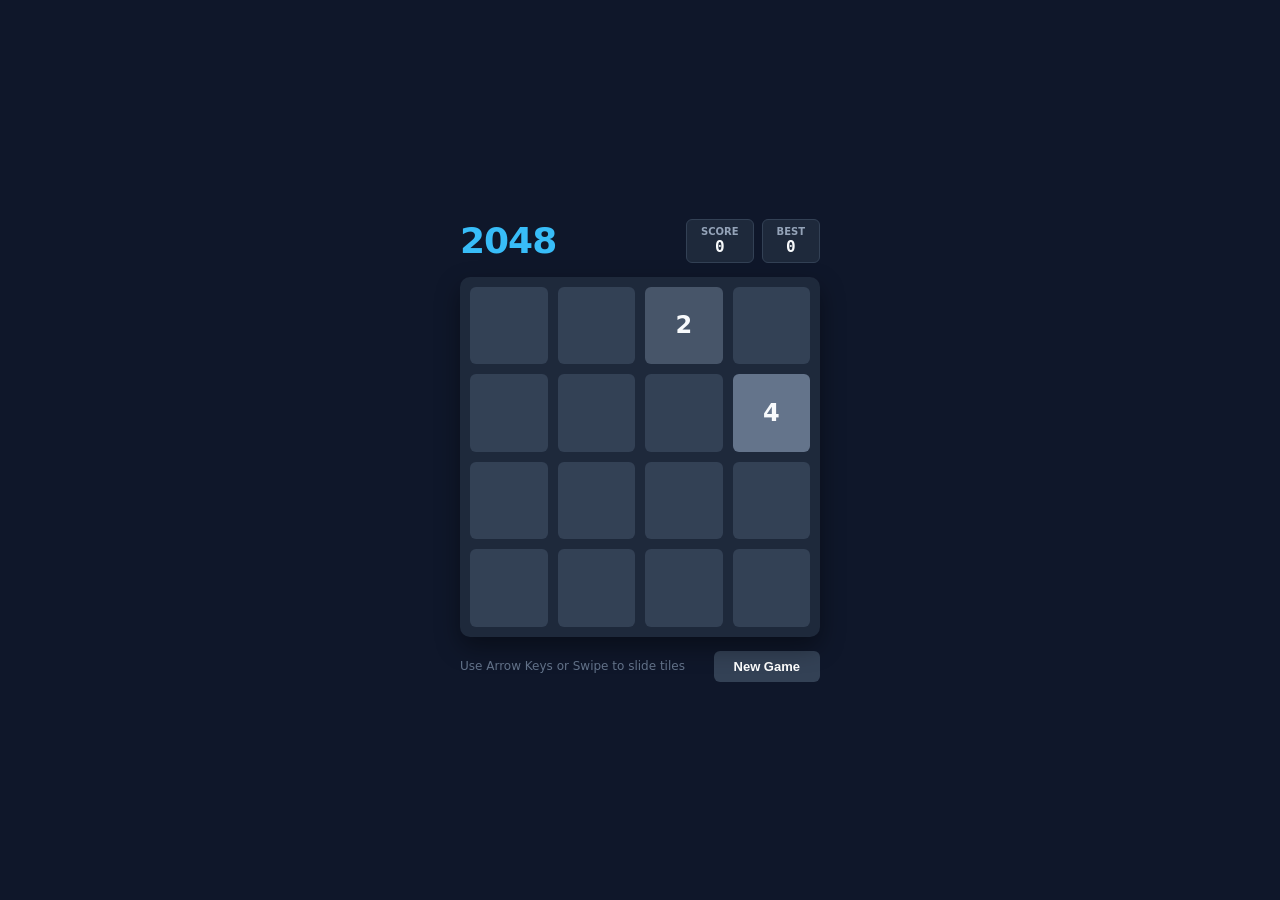
<file: public/games/2048.html>
<!DOCTYPE html>
<html lang="en">
<head>
  <meta charset="UTF-8">
  <meta name="viewport" content="width=device-width, initial-scale=1.0, user-scalable=no">
  <title>2048 Classic</title>
  <style>
    * { box-sizing: border-box; margin: 0; padding: 0; }
    body {
      background: #0f172a;
      color: #f8fafc;
      font-family: system-ui, -apple-system, sans-serif;
      display: flex;
      flex-direction: column;
      align-items: center;
      justify-content: center;
      height: 100vh;
      overflow: hidden;
      user-select: none;
    }
    .wrapper {
      display: flex;
      flex-direction: column;
      align-items: center;
      gap: 14px;
      max-width: 95vw;
    }
    .header {
      display: flex;
      justify-content: space-between;
      align-items: center;
      width: 360px;
      max-width: 95vw;
    }
    .title-area h1 {
      font-size: 36px;
      font-weight: 800;
      color: #38bdf8;
      letter-spacing: -1px;
    }
    .scores {
      display: flex;
      gap: 8px;
    }
    .score-card {
      background: #1e293b;
      padding: 6px 14px;
      border-radius: 6px;
      text-align: center;
      border: 1px solid #334155;
    }
    .score-label {
      font-size: 10px;
      color: #94a3b8;
      font-weight: 700;
    }
    .score-num {
      font-size: 16px;
      font-weight: 800;
      font-family: monospace;
      color: #f8fafc;
    }
    .board-container {
      position: relative;
      width: 360px;
      height: 360px;
      max-width: 95vw;
      max-height: 95vw;
      background: #1e293b;
      border-radius: 10px;
      padding: 10px;
      display: grid;
      grid-template-columns: repeat(4, 1fr);
      grid-template-rows: repeat(4, 1fr);
      gap: 10px;
      box-shadow: 0 10px 25px rgba(0,0,0,0.4);
    }
    .cell {
      background: #334155;
      border-radius: 6px;
      display: flex;
      align-items: center;
      justify-content: center;
      font-size: 24px;
      font-weight: 800;
      transition: transform 0.1s ease, background-color 0.1s ease;
    }
    .val-2    { background: #475569; color: #f8fafc; }
    .val-4    { background: #64748b; color: #f8fafc; }
    .val-8    { background: #0284c7; color: #ffffff; }
    .val-16   { background: #0369a1; color: #ffffff; }
    .val-32   { background: #0284c7; color: #ffffff; }
    .val-64   { background: #2563eb; color: #ffffff; }
    .val-128  { background: #4f46e5; color: #ffffff; font-size: 20px; }
    .val-256  { background: #7c3aed; color: #ffffff; font-size: 20px; }
    .val-512  { background: #9333ea; color: #ffffff; font-size: 20px; }
    .val-1024 { background: #c026d3; color: #ffffff; font-size: 17px; }
    .val-2048 { background: #e11d48; color: #ffffff; font-size: 17px; box-shadow: 0 0 12px #e11d48; }
    .overlay {
      position: absolute;
      inset: 0;
      background: rgba(15, 23, 42, 0.9);
      border-radius: 10px;
      display: flex;
      flex-direction: column;
      align-items: center;
      justify-content: center;
      gap: 14px;
      z-index: 5;
    }
    .overlay.hidden { display: none; }
    .btn {
      padding: 8px 20px;
      background: #0284c7;
      color: #fff;
      border: none;
      border-radius: 6px;
      font-weight: 700;
      font-size: 13px;
      cursor: pointer;
    }
    .btn:hover { background: #0ea5e9; }
    .subtext { font-size: 12px; color: #64748b; text-align: center; }
  </style>
</head>
<body>
  <div class="wrapper">
    <div class="header">
      <div class="title-area">
        <h1>2048</h1>
      </div>
      <div class="scores">
        <div class="score-card">
          <div class="score-label">SCORE</div>
          <div id="score" class="score-num">0</div>
        </div>
        <div class="score-card">
          <div class="score-label">BEST</div>
          <div id="best" class="score-num">0</div>
        </div>
      </div>
    </div>
    <div class="board-container">
      <div id="grid" style="display: contents;"></div>
      <div id="overlay" class="overlay hidden">
        <h2 id="ovTitle" style="font-size: 24px; color:#38bdf8;">Game Over</h2>
        <button id="retryBtn" class="btn">TRY AGAIN</button>
      </div>
    </div>
    <div style="display: flex; gap: 10px; width: 360px; max-width: 95vw; justify-content: space-between; align-items: center;">
      <div class="subtext">Use Arrow Keys or Swipe to slide tiles</div>
      <button id="newGameBtn" class="btn" style="background:#334155;">New Game</button>
    </div>
  </div>

  <script>
    const gridEl = document.getElementById('grid');
    const scoreEl = document.getElementById('score');
    const bestEl = document.getElementById('best');
    const overlay = document.getElementById('overlay');
    const ovTitle = document.getElementById('ovTitle');
    const retryBtn = document.getElementById('retryBtn');
    const newGameBtn = document.getElementById('newGameBtn');

    let board = [
      [0,0,0,0],
      [0,0,0,0],
      [0,0,0,0],
      [0,0,0,0]
    ];
    let score = 0;
    let best = localStorage.getItem('2048_best') || 0;
    bestEl.textContent = best;

    function init() {
      board = [
        [0,0,0,0],
        [0,0,0,0],
        [0,0,0,0],
        [0,0,0,0]
      ];
      score = 0;
      scoreEl.textContent = 0;
      overlay.classList.add('hidden');
      spawnTile();
      spawnTile();
      render();
    }

    function spawnTile() {
      const empty = [];
      for (let r = 0; r < 4; r++) {
        for (let c = 0; c < 4; c++) {
          if (board[r][c] === 0) empty.push({ r, c });
        }
      }
      if (empty.length > 0) {
        const rand = empty[Math.floor(Math.random() * empty.length)];
        board[rand.r][rand.c] = Math.random() < 0.9 ? 2 : 4;
      }
    }

    function render() {
      gridEl.innerHTML = '';
      for (let r = 0; r < 4; r++) {
        for (let c = 0; c < 4; c++) {
          const val = board[r][c];
          const cell = document.createElement('div');
          cell.className = 'cell ' + (val > 0 ? `val-${val}` : '');
          cell.textContent = val > 0 ? val : '';
          gridEl.appendChild(cell);
        }
      }
    }

    function slide(row) {
      let filtered = row.filter(val => val !== 0);
      for (let i = 0; i < filtered.length - 1; i++) {
        if (filtered[i] === filtered[i + 1]) {
          filtered[i] *= 2;
          score += filtered[i];
          scoreEl.textContent = score;
          if (score > best) {
            best = score;
            bestEl.textContent = best;
            localStorage.setItem('2048_best', best);
          }
          filtered[i + 1] = 0;
        }
      }
      filtered = filtered.filter(val => val !== 0);
      while (filtered.length < 4) filtered.push(0);
      return filtered;
    }

    function moveLeft() {
      let changed = false;
      for (let r = 0; r < 4; r++) {
        const orig = [...board[r]];
        board[r] = slide(board[r]);
        if (orig.some((v, idx) => v !== board[r][idx])) changed = true;
      }
      return changed;
    }

    function rotate() {
      const newB = [
        [0,0,0,0],
        [0,0,0,0],
        [0,0,0,0],
        [0,0,0,0]
      ];
      for (let r = 0; r < 4; r++) {
        for (let c = 0; c < 4; c++) {
          newB[c][3 - r] = board[r][c];
        }
      }
      board = newB;
    }

    function moveRight() {
      rotate(); rotate();
      const changed = moveLeft();
      rotate(); rotate();
      return changed;
    }

    function moveUp() {
      rotate(); rotate(); rotate();
      const changed = moveLeft();
      rotate();
      return changed;
    }

    function moveDown() {
      rotate();
      const changed = moveLeft();
      rotate(); rotate(); rotate();
      return changed;
    }

    function checkGameOver() {
      for (let r = 0; r < 4; r++) {
        for (let c = 0; c < 4; c++) {
          if (board[r][c] === 0) return false;
          if (c < 3 && board[r][c] === board[r][c + 1]) return false;
          if (r < 3 && board[r][c] === board[r + 1][c]) return false;
        }
      }
      return true;
    }

    function handleAction(dir) {
      let moved = false;
      if (dir === 'left') moved = moveLeft();
      if (dir === 'right') moved = moveRight();
      if (dir === 'up') moved = moveUp();
      if (dir === 'down') moved = moveDown();

      if (moved) {
        spawnTile();
        render();
        if (checkGameOver()) {
          ovTitle.textContent = 'NO MORE MOVES';
          overlay.classList.remove('hidden');
        }
      }
    }

    window.addEventListener('keydown', e => {
      if (['ArrowLeft', 'ArrowRight', 'ArrowUp', 'ArrowDown'].includes(e.key)) {
        e.preventDefault();
        if (e.key === 'ArrowLeft') handleAction('left');
        if (e.key === 'ArrowRight') handleAction('right');
        if (e.key === 'ArrowUp') handleAction('up');
        if (e.key === 'ArrowDown') handleAction('down');
      }
    });

    // Touch swipe
    let touchStartX = 0, touchStartY = 0;
    window.addEventListener('touchstart', e => {
      touchStartX = e.touches[0].clientX;
      touchStartY = e.touches[0].clientY;
    }, { passive: false });

    window.addEventListener('touchend', e => {
      const dx = e.changedTouches[0].clientX - touchStartX;
      const dy = e.changedTouches[0].clientY - touchStartY;
      if (Math.abs(dx) > Math.abs(dy)) {
        if (Math.abs(dx) > 30) handleAction(dx > 0 ? 'right' : 'left');
      } else {
        if (Math.abs(dy) > 30) handleAction(dy > 0 ? 'down' : 'up');
      }
    });

    retryBtn.addEventListener('click', init);
    newGameBtn.addEventListener('click', init);

    init();
  </script>
</body>
</html>
</file>
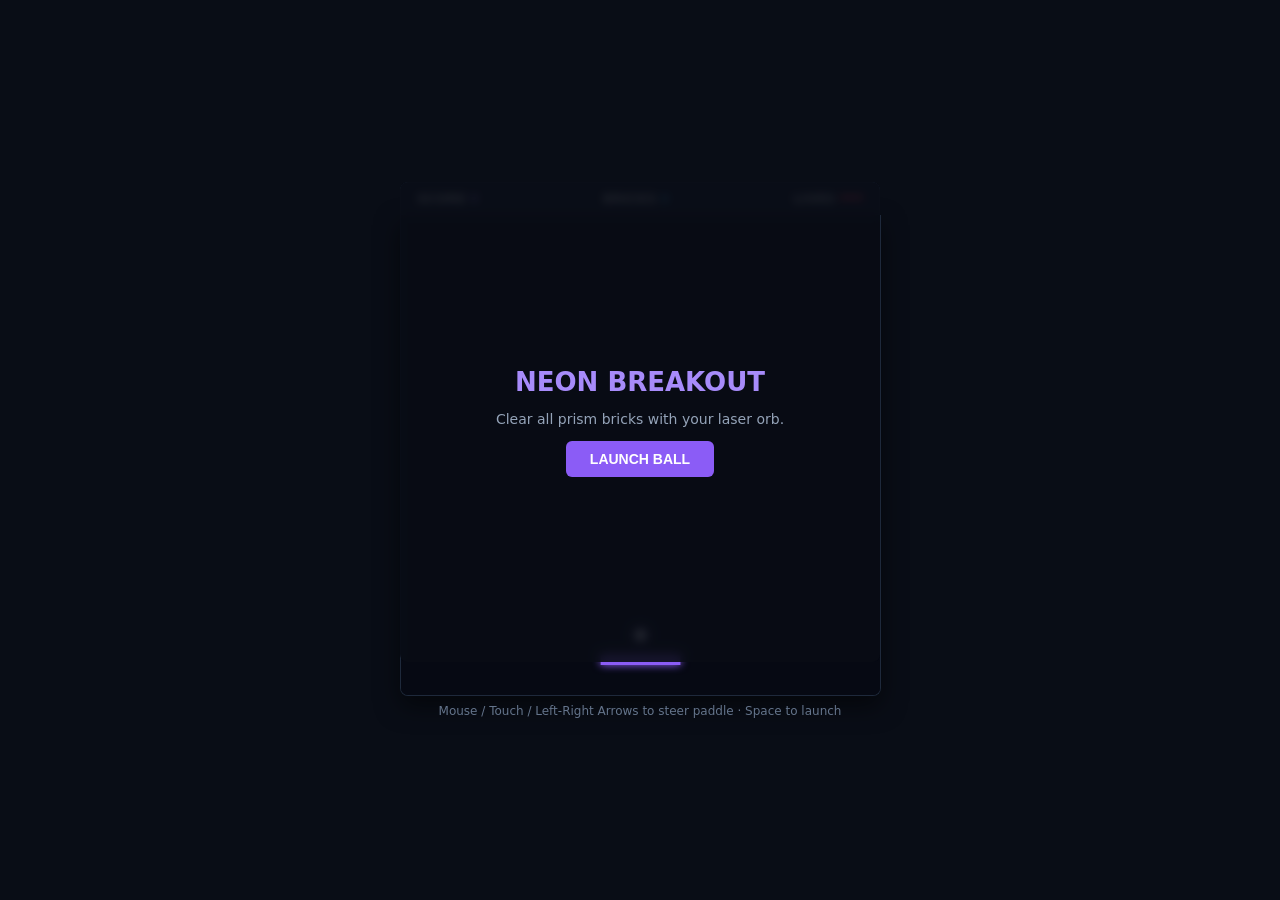
<file: public/games/breakout.html>
<!DOCTYPE html>
<html lang="en">
<head>
  <meta charset="UTF-8">
  <meta name="viewport" content="width=device-width, initial-scale=1.0, user-scalable=no">
  <title>Neon Breakout</title>
  <style>
    * { box-sizing: border-box; margin: 0; padding: 0; }
    body {
      background: #090d16;
      color: #f1f5f9;
      font-family: system-ui, -apple-system, sans-serif;
      display: flex;
      flex-direction: column;
      align-items: center;
      justify-content: center;
      height: 100vh;
      overflow: hidden;
      user-select: none;
    }
    .hud {
      display: flex;
      justify-content: space-between;
      width: 480px;
      max-width: 95vw;
      padding: 8px 16px;
      background: #0f172a;
      border: 1px solid #1e293b;
      border-radius: 8px 8px 0 0;
      font-size: 13px;
      font-weight: 600;
    }
    #canvas {
      background: #060913;
      border: 1px solid #1e293b;
      border-top: none;
      border-radius: 0 0 8px 8px;
      box-shadow: 0 10px 25px rgba(0,0,0,0.5);
      max-width: 95vw;
      max-height: 70vh;
      aspect-ratio: 480 / 480;
    }
    .overlay {
      position: absolute;
      width: 480px;
      max-width: 95vw;
      height: 480px;
      background: rgba(9, 13, 22, 0.9);
      backdrop-filter: blur(4px);
      display: flex;
      flex-direction: column;
      align-items: center;
      justify-content: center;
      gap: 14px;
      z-index: 10;
      border-radius: 8px;
    }
    .overlay.hidden { display: none; }
    .btn {
      padding: 10px 24px;
      background: #8b5cf6;
      color: #fff;
      border: none;
      border-radius: 6px;
      font-weight: 700;
      font-size: 14px;
      cursor: pointer;
    }
    .btn:hover { background: #a78bfa; }
    .hint { color: #64748b; font-size: 12px; margin-top: 8px; }
  </style>
</head>
<body>
  <div style="position: relative; display: flex; flex-direction: column; align-items: center;">
    <div class="hud">
      <div>SCORE <span id="score" style="color:#a78bfa; font-family:monospace;">0</span></div>
      <div>BRICKS <span id="remaining" style="color:#38bdf8; font-family:monospace;">0</span></div>
      <div>LIVES <span id="lives" style="color:#f43f5e; font-family:monospace;">♥♥♥</span></div>
    </div>
    <canvas id="canvas" width="480" height="480"></canvas>
    <div id="overlay" class="overlay">
      <h2 id="ovTitle" style="color:#a78bfa; font-size: 26px;">NEON BREAKOUT</h2>
      <p id="ovSub" style="color:#94a3b8; font-size:14px;">Clear all prism bricks with your laser orb.</p>
      <button id="startBtn" class="btn">LAUNCH BALL</button>
    </div>
    <div class="hint">Mouse / Touch / Left-Right Arrows to steer paddle · Space to launch</div>
  </div>

  <script>
    const canvas = document.getElementById('canvas');
    const ctx = canvas.getContext('2d');
    const scoreEl = document.getElementById('score');
    const remEl = document.getElementById('remaining');
    const livesEl = document.getElementById('lives');
    const overlay = document.getElementById('overlay');
    const ovTitle = document.getElementById('ovTitle');
    const ovSub = document.getElementById('ovSub');
    const startBtn = document.getElementById('startBtn');

    let paddle = { x: 200, y: 440, w: 80, h: 10, speed: 7 };
    let ball = { x: 240, y: 420, r: 6, vx: 4, vy: -4, attached: true };
    let bricks = [];
    let score = 0;
    let lives = 3;
    let isPlaying = false;
    let keys = {};

    let audioCtx = null;
    function beep(f, d=0.05) {
      try {
        if (!audioCtx) audioCtx = new (window.AudioContext || window.webkitAudioContext)();
        if (audioCtx.state === 'suspended') audioCtx.resume();
        const o = audioCtx.createOscillator();
        const g = audioCtx.createGain();
        o.frequency.setValueAtTime(f, audioCtx.currentTime);
        g.gain.setValueAtTime(0.06, audioCtx.currentTime);
        g.gain.exponentialRampToValueAtTime(0.001, audioCtx.currentTime + d);
        o.connect(g);
        g.connect(audioCtx.destination);
        o.start();
        o.stop(audioCtx.currentTime + d);
      } catch(e) {}
    }

    const COLORS = ['#ef4444', '#f59e0b', '#10b981', '#38bdf8', '#8b5cf6'];

    function createBricks() {
      bricks = [];
      const rows = 5;
      const cols = 8;
      const bW = 50;
      const bH = 18;
      const pad = 6;
      const offX = 20;
      const offY = 40;

      for (let r = 0; r < rows; r++) {
        for (let c = 0; c < cols; c++) {
          bricks.push({
            x: offX + c * (bW + pad),
            y: offY + r * (bH + pad),
            w: bW,
            h: bH,
            color: COLORS[r],
            alive: true,
            pts: (5 - r) * 10
          });
        }
      }
      remEl.textContent = bricks.length;
    }

    function initGame() {
      score = 0;
      lives = 3;
      scoreEl.textContent = score;
      livesEl.textContent = '♥♥♥';
      createBricks();
      resetBall();
      isPlaying = true;
      overlay.classList.add('hidden');
    }

    function resetBall() {
      ball.attached = true;
      ball.x = paddle.x + paddle.w / 2;
      ball.y = paddle.y - ball.r - 2;
      ball.vx = 4 * (Math.random() > 0.5 ? 1 : -1);
      ball.vy = -4;
    }

    function launchBall() {
      if (ball.attached) {
        ball.attached = false;
        beep(440);
      }
    }

    function update() {
      if (!isPlaying) return;

      // Move paddle with keys
      if (keys['ArrowLeft'] || keys['a'] || keys['A']) paddle.x -= paddle.speed;
      if (keys['ArrowRight'] || keys['d'] || keys['D']) paddle.x += paddle.speed;
      paddle.x = Math.max(0, Math.min(canvas.width - paddle.w, paddle.x));

      if (ball.attached) {
        ball.x = paddle.x + paddle.w / 2;
        ball.y = paddle.y - ball.r - 2;
        if (keys[' ']) launchBall();
        return;
      }

      // Ball movement
      ball.x += ball.vx;
      ball.y += ball.vy;

      // Wall bounce
      if (ball.x - ball.r <= 0) { ball.x = ball.r; ball.vx *= -1; beep(300); }
      if (ball.x + ball.r >= canvas.width) { ball.x = canvas.width - ball.r; ball.vx *= -1; beep(300); }
      if (ball.y - ball.r <= 0) { ball.y = ball.r; ball.vy *= -1; beep(300); }

      // Bottom death
      if (ball.y > canvas.height + 20) {
        lives--;
        livesEl.textContent = '♥'.repeat(Math.max(0, lives));
        beep(180, 0.2);
        if (lives <= 0) {
          gameOver(false);
          return;
        } else {
          resetBall();
        }
      }

      // Paddle bounce
      if (ball.y + ball.r >= paddle.y &&
          ball.y - ball.r <= paddle.y + paddle.h &&
          ball.x >= paddle.x &&
          ball.x <= paddle.x + paddle.w &&
          ball.vy > 0) {
        const hitOffset = (ball.x - (paddle.x + paddle.w / 2)) / (paddle.w / 2);
        ball.vx = hitOffset * 6;
        ball.vy = -Math.abs(ball.vy);
        beep(520);
      }

      // Brick hit
      let activeCount = 0;
      bricks.forEach(b => {
        if (!b.alive) return;
        activeCount++;

        if (ball.x + ball.r > b.x &&
            ball.x - ball.r < b.x + b.w &&
            ball.y + ball.r > b.y &&
            ball.y - ball.r < b.y + b.h) {
          b.alive = false;
          ball.vy *= -1;
          score += b.pts;
          scoreEl.textContent = score;
          beep(680);
        }
      });
      remEl.textContent = activeCount;

      if (activeCount === 0) {
        gameOver(true);
      }
    }

    function gameOver(win) {
      isPlaying = false;
      ovTitle.textContent = win ? 'VICTORY!' : 'ORB LOST';
      ovTitle.style.color = win ? '#10b981' : '#f43f5e';
      ovSub.textContent = `Score: ${score}`;
      startBtn.textContent = 'PLAY AGAIN';
      overlay.classList.remove('hidden');
    }

    function render() {
      ctx.fillStyle = '#060913';
      ctx.fillRect(0, 0, canvas.width, canvas.height);

      // Bricks
      bricks.forEach(b => {
        if (!b.alive) return;
        ctx.fillStyle = b.color;
        ctx.fillRect(b.x, b.y, b.w, b.h);
      });

      // Paddle
      ctx.fillStyle = '#8b5cf6';
      ctx.shadowColor = '#8b5cf6';
      ctx.shadowBlur = 8;
      ctx.fillRect(paddle.x, paddle.y, paddle.w, paddle.h);

      // Ball
      ctx.fillStyle = '#f8fafc';
      ctx.beginPath();
      ctx.arc(ball.x, ball.y, ball.r, 0, Math.PI * 2);
      ctx.fill();
      ctx.shadowBlur = 0;
    }

    function loop() {
      update();
      render();
      requestAnimationFrame(loop);
    }

    window.addEventListener('keydown', e => {
      keys[e.key] = true;
      if (e.key === ' ' && ball.attached) launchBall();
    });
    window.addEventListener('keyup', e => { keys[e.key] = false; });

    canvas.addEventListener('mousemove', e => {
      const rect = canvas.getBoundingClientRect();
      const scaleX = canvas.width / rect.width;
      paddle.x = Math.max(0, Math.min(canvas.width - paddle.w, (e.clientX - rect.left) * scaleX - paddle.w / 2));
    });
    canvas.addEventListener('mousedown', launchBall);
    canvas.addEventListener('touchmove', e => {
      const rect = canvas.getBoundingClientRect();
      const scaleX = canvas.width / rect.width;
      paddle.x = Math.max(0, Math.min(canvas.width - paddle.w, (e.touches[0].clientX - rect.left) * scaleX - paddle.w / 2));
      launchBall();
      e.preventDefault();
    });

    startBtn.addEventListener('click', initGame);
    loop();
  </script>
</body>
</html>
</file>
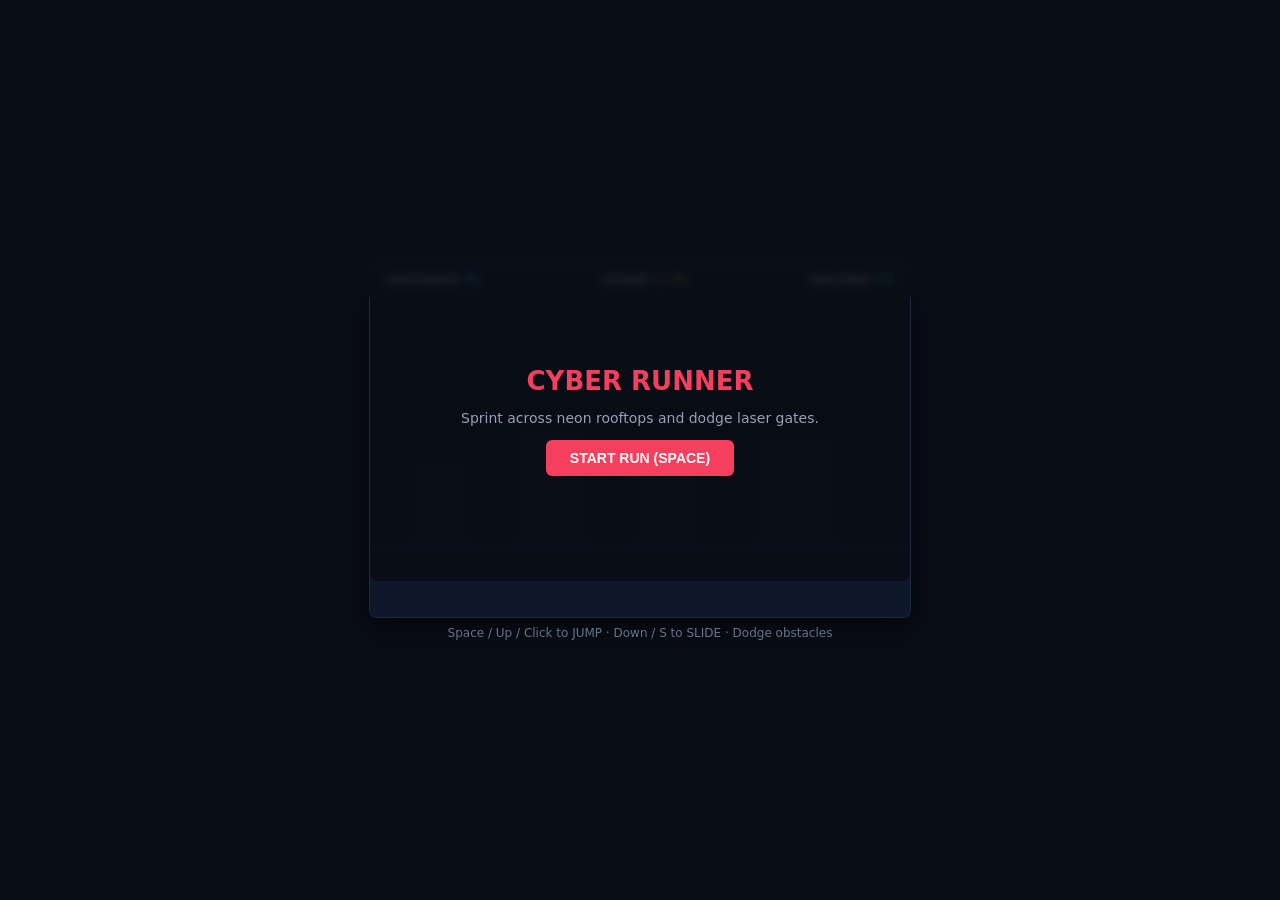
<file: public/games/cyber-runner.html>
<!DOCTYPE html>
<html lang="en">
<head>
  <meta charset="UTF-8">
  <meta name="viewport" content="width=device-width, initial-scale=1.0, user-scalable=no">
  <title>Cyber Runner</title>
  <style>
    * { box-sizing: border-box; margin: 0; padding: 0; }
    body {
      background: #090d16;
      color: #f1f5f9;
      font-family: system-ui, -apple-system, sans-serif;
      display: flex;
      flex-direction: column;
      align-items: center;
      justify-content: center;
      height: 100vh;
      overflow: hidden;
      user-select: none;
    }
    .hud {
      display: flex;
      justify-content: space-between;
      width: 540px;
      max-width: 95vw;
      padding: 8px 16px;
      background: #111827;
      border: 1px solid #1f2937;
      border-radius: 8px 8px 0 0;
      font-size: 13px;
      font-weight: 600;
    }
    .hud span { font-family: monospace; font-size: 15px; }
    #c {
      background: #0a0f1d;
      border: 1px solid #1e293b;
      border-top: none;
      border-radius: 0 0 8px 8px;
      box-shadow: 0 10px 30px rgba(0,0,0,0.6);
      max-width: 95vw;
      max-height: 70vh;
      aspect-ratio: 540 / 320;
    }
    .overlay {
      position: absolute;
      width: 540px;
      max-width: 95vw;
      height: 320px;
      background: rgba(9, 13, 22, 0.88);
      backdrop-filter: blur(4px);
      display: flex;
      flex-direction: column;
      align-items: center;
      justify-content: center;
      gap: 14px;
      z-index: 10;
      border-radius: 8px;
    }
    .overlay.hidden { display: none; }
    .btn {
      padding: 10px 24px;
      background: #f43f5e;
      color: #fff;
      border: none;
      border-radius: 6px;
      font-weight: 700;
      font-size: 14px;
      cursor: pointer;
    }
    .btn:hover { background: #fb7185; }
    .hint { color: #64748b; font-size: 12px; margin-top: 8px; }
  </style>
</head>
<body>
  <div style="position: relative; display: flex; flex-direction: column; align-items: center;">
    <div class="hud">
      <div>DISTANCE <span id="dist" style="color:#38bdf8;">0m</span></div>
      <div>SPEED <span id="spd" style="color:#f59e0b;">1.0x</span></div>
      <div>RECORD <span id="rec" style="color:#10b981;">0m</span></div>
    </div>
    <canvas id="c" width="540" height="320"></canvas>
    <div id="overlay" class="overlay">
      <h2 id="ovTitle" style="color:#f43f5e; font-size:26px;">CYBER RUNNER</h2>
      <p id="ovSub" style="color:#94a3b8; font-size:14px;">Sprint across neon rooftops and dodge laser gates.</p>
      <button id="startBtn" class="btn">START RUN (SPACE)</button>
    </div>
    <div class="hint">Space / Up / Click to JUMP · Down / S to SLIDE · Dodge obstacles</div>
  </div>

  <script>
    const canvas = document.getElementById('c');
    const ctx = canvas.getContext('2d');
    const distEl = document.getElementById('dist');
    const spdEl = document.getElementById('spd');
    const recEl = document.getElementById('rec');
    const overlay = document.getElementById('overlay');
    const ovTitle = document.getElementById('ovTitle');
    const ovSub = document.getElementById('ovSub');
    const startBtn = document.getElementById('startBtn');

    let audioCtx = null;
    function beep(freq, dur=0.06) {
      try {
        if (!audioCtx) audioCtx = new (window.AudioContext || window.webkitAudioContext)();
        if (audioCtx.state === 'suspended') audioCtx.resume();
        const osc = audioCtx.createOscillator();
        const g = audioCtx.createGain();
        osc.frequency.setValueAtTime(freq, audioCtx.currentTime);
        g.gain.setValueAtTime(0.06, audioCtx.currentTime);
        g.gain.exponentialRampToValueAtTime(0.001, audioCtx.currentTime + dur);
        osc.connect(g);
        g.connect(audioCtx.destination);
        osc.start();
        osc.stop(audioCtx.currentTime + dur);
      } catch(e) {}
    }

    const GROUND_Y = 250;
    let runner = {
      x: 70,
      y: GROUND_Y - 36,
      w: 22,
      h: 36,
      vy: 0,
      isJumping: false,
      isSliding: false
    };

    let obstacles = [];
    let particles = [];
    let stars = [];
    let speed = 5;
    let distance = 0;
    let record = localStorage.getItem('runner_best') || 0;
    recEl.textContent = record + 'm';
    let isPlaying = false;
    let nextObstacle = 80;

    for (let i = 0; i < 40; i++) {
      stars.push({ x: Math.random() * canvas.width, y: Math.random() * 180, s: Math.random() * 2 });
    }

    function initGame() {
      runner.y = GROUND_Y - 36;
      runner.vy = 0;
      runner.h = 36;
      runner.isJumping = false;
      runner.isSliding = false;
      obstacles = [];
      particles = [];
      distance = 0;
      speed = 5;
      nextObstacle = 90;
      distEl.textContent = '0m';
      spdEl.textContent = '1.0x';
      isPlaying = true;
      overlay.classList.add('hidden');
    }

    function jump() {
      if (!runner.isJumping && !runner.isSliding) {
        runner.vy = -12.5;
        runner.isJumping = true;
        beep(580);
      }
    }

    function slide(on) {
      if (runner.isJumping) return;
      runner.isSliding = on;
      if (on) {
        runner.h = 20;
        runner.y = GROUND_Y - 20;
      } else {
        runner.h = 36;
        runner.y = GROUND_Y - 36;
      }
    }

    function gameOver() {
      isPlaying = false;
      beep(160, 0.3);
      ovTitle.textContent = 'COLLISION DETECTED';
      ovTitle.style.color = '#ef4444';
      ovSub.textContent = `Distance: ${Math.floor(distance)}m`;
      startBtn.textContent = 'RUN AGAIN';
      overlay.classList.remove('hidden');
    }

    function update() {
      if (!isPlaying) return;

      distance += speed * 0.05;
      distEl.textContent = Math.floor(distance) + 'm';
      if (distance > record) {
        record = Math.floor(distance);
        recEl.textContent = record + 'm';
        localStorage.setItem('runner_best', record);
      }

      // Physics
      if (runner.isJumping) {
        runner.y += runner.vy;
        runner.vy += 0.65; // gravity
        if (runner.y >= GROUND_Y - runner.h) {
          runner.y = GROUND_Y - runner.h;
          runner.vy = 0;
          runner.isJumping = false;
        }
      }

      // Spawn obstacles
      nextObstacle--;
      if (nextObstacle <= 0) {
        const type = Math.random() < 0.4 ? 'high' : 'low';
        obstacles.push({
          x: canvas.width + 20,
          y: type === 'high' ? GROUND_Y - 48 : GROUND_Y - 28,
          w: type === 'high' ? 24 : 18,
          h: type === 'high' ? 20 : 28,
          type
        });
        nextObstacle = Math.floor(Math.random() * 60 + 60 - Math.min(speed * 2, 30));
      }

      // Move obstacles
      for (let i = obstacles.length - 1; i >= 0; i--) {
        const ob = obstacles[i];
        ob.x -= speed;

        // Collision check AABB
        if (runner.x < ob.x + ob.w &&
            runner.x + runner.w > ob.x &&
            runner.y < ob.y + ob.h &&
            runner.y + runner.h > ob.y) {
          gameOver();
          return;
        }

        if (ob.x < -30) obstacles.splice(i, 1);
      }

      // Speed up slowly
      if (speed < 11) {
        speed += 0.0015;
        spdEl.textContent = (speed / 5).toFixed(1) + 'x';
      }
    }

    function render() {
      ctx.fillStyle = '#090d16';
      ctx.fillRect(0, 0, canvas.width, canvas.height);

      // Stars
      ctx.fillStyle = '#475569';
      stars.forEach(s => ctx.fillRect(s.x, s.y, s.s, s.s));

      // Neon City Silhouette
      ctx.fillStyle = '#111827';
      ctx.fillRect(40, 160, 60, 90);
      ctx.fillRect(140, 130, 80, 120);
      ctx.fillRect(260, 170, 70, 80);
      ctx.fillRect(380, 140, 90, 110);

      // Ground
      ctx.strokeStyle = '#38bdf8';
      ctx.lineWidth = 2;
      ctx.beginPath();
      ctx.moveTo(0, GROUND_Y);
      ctx.lineTo(canvas.width, GROUND_Y);
      ctx.stroke();

      ctx.fillStyle = '#0f172a';
      ctx.fillRect(0, GROUND_Y, canvas.width, canvas.height - GROUND_Y);

      // Obstacles
      obstacles.forEach(ob => {
        ctx.fillStyle = ob.type === 'high' ? '#ec4899' : '#f59e0b';
        ctx.shadowColor = ctx.fillStyle;
        ctx.shadowBlur = 8;
        ctx.fillRect(ob.x, ob.y, ob.w, ob.h);
      });
      ctx.shadowBlur = 0;

      // Runner
      if (isPlaying) {
        ctx.fillStyle = '#38bdf8';
        ctx.shadowColor = '#38bdf8';
        ctx.shadowBlur = 10;
        ctx.fillRect(runner.x, runner.y, runner.w, runner.h);

        // Visor
        ctx.fillStyle = '#ffffff';
        ctx.fillRect(runner.x + 12, runner.y + 4, 8, 4);

        // Skateboard / Jet-trail
        ctx.fillStyle = '#f43f5e';
        ctx.fillRect(runner.x - 6, runner.y + runner.h - 4, 6, 3);
        ctx.shadowBlur = 0;
      }
    }

    function loop() {
      update();
      render();
      requestAnimationFrame(loop);
    }

    window.addEventListener('keydown', e => {
      if (['ArrowUp', 'w', 'W', ' '].includes(e.key)) {
        jump();
        e.preventDefault();
      }
      if (['ArrowDown', 's', 'S'].includes(e.key)) {
        slide(true);
        e.preventDefault();
      }
    });

    window.addEventListener('keyup', e => {
      if (['ArrowDown', 's', 'S'].includes(e.key)) {
        slide(false);
      }
    });

    canvas.addEventListener('mousedown', jump);
    canvas.addEventListener('touchstart', (e) => { jump(); e.preventDefault(); });
    startBtn.addEventListener('click', initGame);

    loop();
  </script>
</body>
</html>
</file>
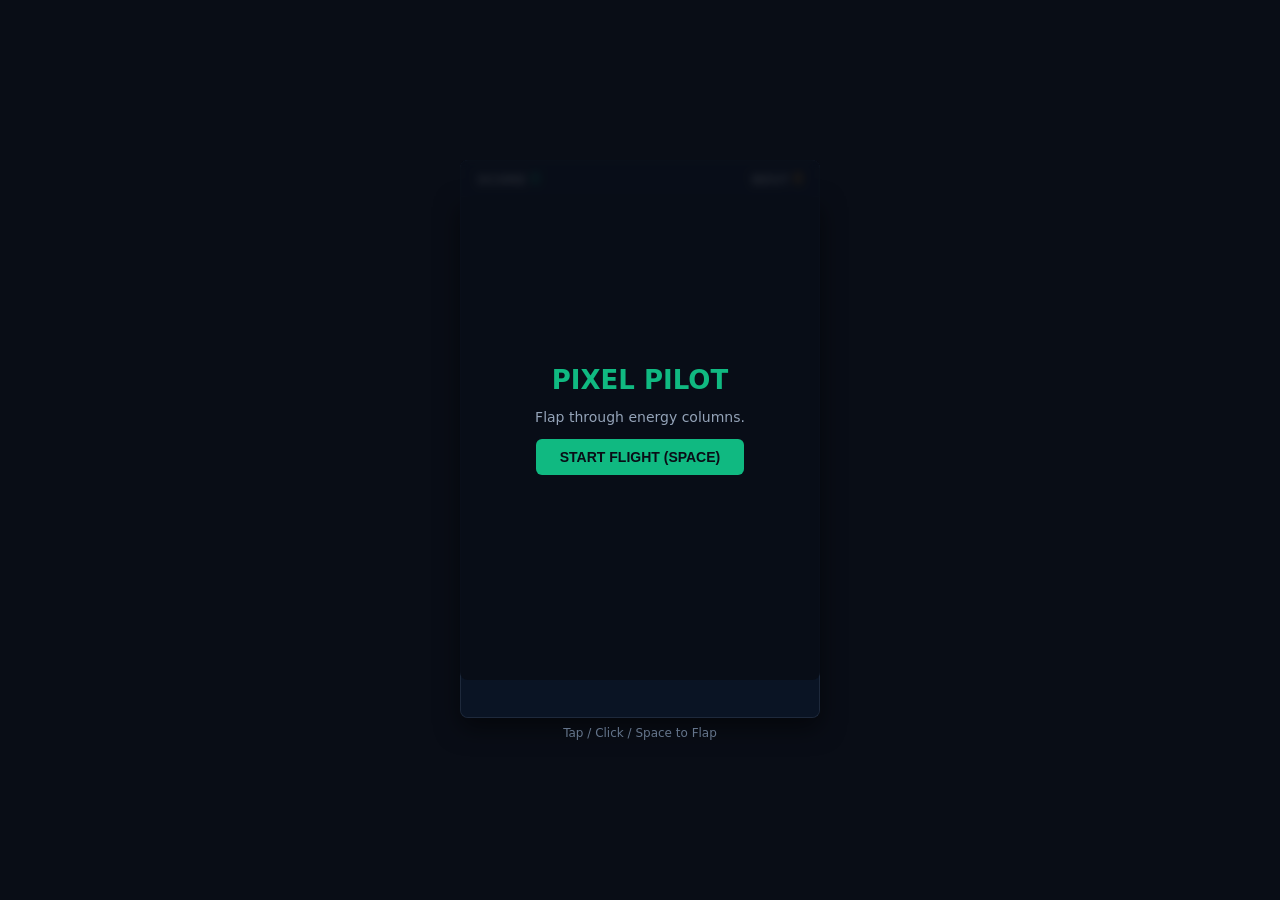
<file: public/games/flappy.html>
<!DOCTYPE html>
<html lang="en">
<head>
  <meta charset="UTF-8">
  <meta name="viewport" content="width=device-width, initial-scale=1.0, user-scalable=no">
  <title>Pixel Pilot</title>
  <style>
    * { box-sizing: border-box; margin: 0; padding: 0; }
    body {
      background: #090d16;
      color: #f1f5f9;
      font-family: system-ui, -apple-system, sans-serif;
      display: flex;
      flex-direction: column;
      align-items: center;
      justify-content: center;
      height: 100vh;
      overflow: hidden;
      user-select: none;
    }
    .hud {
      display: flex;
      justify-content: space-between;
      width: 360px;
      max-width: 95vw;
      padding: 8px 16px;
      background: #0f172a;
      border: 1px solid #1e293b;
      border-radius: 8px 8px 0 0;
      font-size: 13px;
      font-weight: 600;
    }
    #canvas {
      background: #0c1a2e;
      border: 1px solid #1e293b;
      border-top: none;
      border-radius: 0 0 8px 8px;
      box-shadow: 0 10px 25px rgba(0,0,0,0.5);
      max-width: 95vw;
      max-height: 70vh;
      aspect-ratio: 360 / 520;
    }
    .overlay {
      position: absolute;
      width: 360px;
      max-width: 95vw;
      height: 520px;
      background: rgba(9, 13, 22, 0.88);
      backdrop-filter: blur(4px);
      display: flex;
      flex-direction: column;
      align-items: center;
      justify-content: center;
      gap: 14px;
      z-index: 10;
      border-radius: 8px;
    }
    .overlay.hidden { display: none; }
    .btn {
      padding: 10px 24px;
      background: #10b981;
      color: #090d16;
      border: none;
      border-radius: 6px;
      font-weight: 700;
      font-size: 14px;
      cursor: pointer;
    }
    .btn:hover { background: #34d399; }
    .hint { color: #64748b; font-size: 12px; margin-top: 8px; }
  </style>
</head>
<body>
  <div style="position: relative; display: flex; flex-direction: column; align-items: center;">
    <div class="hud">
      <div>SCORE <span id="score" style="color:#10b981; font-family:monospace; font-size:16px;">0</span></div>
      <div>BEST <span id="best" style="color:#f59e0b; font-family:monospace; font-size:16px;">0</span></div>
    </div>
    <canvas id="canvas" width="360" height="520"></canvas>
    <div id="overlay" class="overlay">
      <h2 id="ovTitle" style="color:#10b981; font-size:26px;">PIXEL PILOT</h2>
      <p id="ovSub" style="color:#94a3b8; font-size:14px;">Flap through energy columns.</p>
      <button id="startBtn" class="btn">START FLIGHT (SPACE)</button>
    </div>
    <div class="hint">Tap / Click / Space to Flap</div>
  </div>

  <script>
    const canvas = document.getElementById('canvas');
    const ctx = canvas.getContext('2d');
    const scoreEl = document.getElementById('score');
    const bestEl = document.getElementById('best');
    const overlay = document.getElementById('overlay');
    const ovTitle = document.getElementById('ovTitle');
    const ovSub = document.getElementById('ovSub');
    const startBtn = document.getElementById('startBtn');

    let audioCtx = null;
    function beep(f, d=0.06, type='square') {
      try {
        if (!audioCtx) audioCtx = new (window.AudioContext || window.webkitAudioContext)();
        if (audioCtx.state === 'suspended') audioCtx.resume();
        const o = audioCtx.createOscillator();
        const g = audioCtx.createGain();
        o.type = type;
        o.frequency.setValueAtTime(f, audioCtx.currentTime);
        g.gain.setValueAtTime(0.06, audioCtx.currentTime);
        g.gain.exponentialRampToValueAtTime(0.001, audioCtx.currentTime + d);
        o.connect(g);
        g.connect(audioCtx.destination);
        o.start();
        o.stop(audioCtx.currentTime + d);
      } catch(e) {}
    }

    let bird = { x: 80, y: 220, r: 12, vy: 0 };
    let pipes = [];
    let score = 0;
    let best = localStorage.getItem('pilot_best') || 0;
    bestEl.textContent = best;
    let isPlaying = false;
    let frame = 0;

    const GAP = 130;
    const PIPE_SPEED = 2.4;

    function initGame() {
      bird.y = 220;
      bird.vy = 0;
      pipes = [];
      score = 0;
      scoreEl.textContent = 0;
      isPlaying = true;
      overlay.classList.add('hidden');
    }

    function flap() {
      if (!isPlaying) return;
      bird.vy = -6.5;
      beep(520, 0.05);
    }

    function gameOver() {
      isPlaying = false;
      beep(180, 0.25, 'sawtooth');
      ovTitle.textContent = 'SYSTEM CRASH';
      ovTitle.style.color = '#ef4444';
      ovSub.textContent = `Score: ${score}`;
      startBtn.textContent = 'FLY AGAIN';
      overlay.classList.remove('hidden');
    }

    function update() {
      if (!isPlaying) return;

      frame++;

      // Bird physics
      bird.vy += 0.32; // gravity
      bird.y += bird.vy;

      // Ground or ceiling collision
      if (bird.y + bird.r >= canvas.height || bird.y - bird.r <= 0) {
        gameOver();
        return;
      }

      // Spawn pipes
      if (frame % 85 === 0) {
        const topH = Math.floor(Math.random() * (canvas.height - GAP - 120)) + 40;
        pipes.push({
          x: canvas.width,
          topH,
          bottomY: topH + GAP,
          w: 48,
          passed: false
        });
      }

      // Move pipes
      for (let i = pipes.length - 1; i >= 0; i--) {
        const p = pipes[i];
        p.x -= PIPE_SPEED;

        // Score
        if (!p.passed && p.x + p.w < bird.x) {
          p.passed = true;
          score++;
          scoreEl.textContent = score;
          if (score > best) {
            best = score;
            bestEl.textContent = best;
            localStorage.setItem('pilot_best', best);
          }
          beep(750, 0.08, 'triangle');
        }

        // Collision check
        if (bird.x + bird.r > p.x && bird.x - bird.r < p.x + p.w) {
          if (bird.y - bird.r < p.topH || bird.y + bird.r > p.bottomY) {
            gameOver();
            return;
          }
        }

        if (p.x < -60) pipes.splice(i, 1);
      }
    }

    function render() {
      // Sky
      ctx.fillStyle = '#0a1424';
      ctx.fillRect(0, 0, canvas.width, canvas.height);

      // Pipes
      pipes.forEach(p => {
        // Top pipe
        ctx.fillStyle = '#10b981';
        ctx.fillRect(p.x, 0, p.w, p.topH);
        ctx.fillStyle = '#059669';
        ctx.fillRect(p.x - 3, p.topH - 16, p.w + 6, 16);

        // Bottom pipe
        ctx.fillStyle = '#10b981';
        ctx.fillRect(p.x, p.bottomY, p.w, canvas.height - p.bottomY);
        ctx.fillStyle = '#059669';
        ctx.fillRect(p.x - 3, p.bottomY, p.w + 6, 16);
      });

      // Bird
      if (isPlaying) {
        ctx.fillStyle = '#f59e0b';
        ctx.shadowColor = '#f59e0b';
        ctx.shadowBlur = 8;
        ctx.beginPath();
        ctx.arc(bird.x, bird.y, bird.r, 0, Math.PI * 2);
        ctx.fill();

        // Eye
        ctx.fillStyle = '#ffffff';
        ctx.fillRect(bird.x + 4, bird.y - 6, 4, 4);

        // Beak
        ctx.fillStyle = '#ef4444';
        ctx.fillRect(bird.x + 10, bird.y - 2, 6, 4);
        ctx.shadowBlur = 0;
      }
    }

    function loop() {
      update();
      render();
      requestAnimationFrame(loop);
    }

    window.addEventListener('keydown', e => {
      if (e.key === ' ' || e.key === 'ArrowUp' || e.key === 'w') {
        if (!isPlaying) initGame();
        else flap();
        e.preventDefault();
      }
    });

    canvas.addEventListener('mousedown', () => {
      if (!isPlaying) initGame();
      else flap();
    });
    canvas.addEventListener('touchstart', e => {
      if (!isPlaying) initGame();
      else flap();
      e.preventDefault();
    });

    startBtn.addEventListener('click', initGame);
    loop();
  </script>
</body>
</html>
</file>
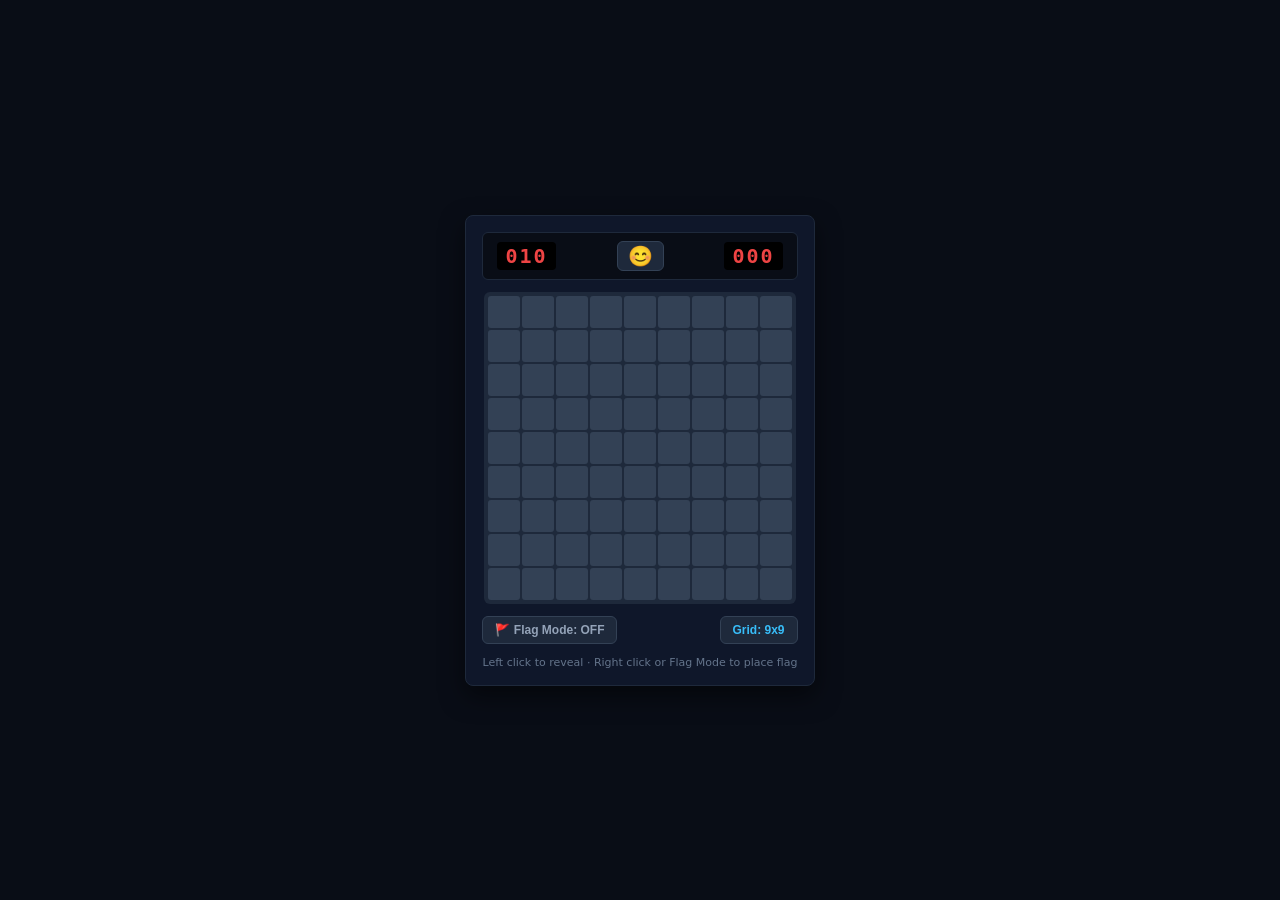
<file: public/games/minesweeper.html>
<!DOCTYPE html>
<html lang="en">
<head>
  <meta charset="UTF-8">
  <meta name="viewport" content="width=device-width, initial-scale=1.0, user-scalable=no">
  <title>Retro Minesweeper</title>
  <style>
    * { box-sizing: border-box; margin: 0; padding: 0; }
    body {
      background: #090d16;
      color: #f1f5f9;
      font-family: system-ui, -apple-system, sans-serif;
      display: flex;
      flex-direction: column;
      align-items: center;
      justify-content: center;
      height: 100vh;
      overflow: hidden;
      user-select: none;
    }
    .container {
      background: #0f172a;
      border: 1px solid #1e293b;
      border-radius: 8px;
      padding: 16px;
      box-shadow: 0 10px 25px rgba(0,0,0,0.5);
      display: flex;
      flex-direction: column;
      align-items: center;
      gap: 12px;
      max-width: 95vw;
    }
    .hud {
      display: flex;
      justify-content: space-between;
      align-items: center;
      width: 100%;
      background: #090d16;
      padding: 8px 14px;
      border-radius: 6px;
      border: 1px solid #1e293b;
    }
    .digital {
      background: #000;
      color: #ef4444;
      font-family: monospace;
      font-size: 20px;
      font-weight: 700;
      padding: 2px 8px;
      border-radius: 4px;
      min-width: 50px;
      text-align: center;
      letter-spacing: 2px;
    }
    .face-btn {
      font-size: 20px;
      background: #1e293b;
      border: 1px solid #334155;
      border-radius: 6px;
      padding: 4px 10px;
      cursor: pointer;
      line-height: 1;
    }
    .face-btn:hover { background: #334155; }
    .grid {
      display: grid;
      grid-template-columns: repeat(9, 32px);
      grid-template-rows: repeat(9, 32px);
      gap: 2px;
      background: #1e293b;
      padding: 4px;
      border-radius: 6px;
    }
    .tile {
      background: #334155;
      border-radius: 3px;
      display: flex;
      align-items: center;
      justify-content: center;
      font-weight: 700;
      font-size: 15px;
      cursor: pointer;
      transition: background 0.08s;
    }
    .tile:hover:not(.revealed) { background: #475569; }
    .tile.revealed { background: #0f172a; cursor: default; }
    .tile.c-1 { color: #38bdf8; }
    .tile.c-2 { color: #10b981; }
    .tile.c-3 { color: #ef4444; }
    .tile.c-4 { color: #818cf8; }
    .tile.c-5 { color: #f59e0b; }
    .tile.c-mine { background: #dc2626 !important; }
    .toolbar {
      display: flex;
      justify-content: space-between;
      width: 100%;
      align-items: center;
      gap: 8px;
    }
    .flag-toggle {
      background: #1e293b;
      border: 1px solid #334155;
      color: #94a3b8;
      padding: 6px 12px;
      border-radius: 6px;
      font-size: 12px;
      cursor: pointer;
      font-weight: 600;
    }
    .flag-toggle.active {
      background: #ef4444;
      color: #fff;
      border-color: #ef4444;
    }
    .hint { color: #64748b; font-size: 11px; text-align: center; }
  </style>
</head>
<body>
  <div class="container">
    <div class="hud">
      <div id="mineCount" class="digital">010</div>
      <button id="faceBtn" class="face-btn">😊</button>
      <div id="timer" class="digital">000</div>
    </div>
    <div id="grid" class="grid"></div>
    <div class="toolbar">
      <button id="flagModeBtn" class="flag-toggle">🚩 Flag Mode: OFF</button>
      <button id="diffBtn" class="flag-toggle" style="background:#1e293b; color:#38bdf8;">Grid: 9x9</button>
    </div>
    <div class="hint">Left click to reveal · Right click or Flag Mode to place flag</div>
  </div>

  <script>
    const ROWS = 9, COLS = 9, MINES = 10;
    let board = [];
    let minePositions = new Set();
    let revealedCount = 0;
    let flags = new Set();
    let gameOver = false;
    let gameWon = false;
    let timerVal = 0;
    let timerInterval = null;
    let flagMode = false;

    const gridEl = document.getElementById('grid');
    const mineEl = document.getElementById('mineCount');
    const timerEl = document.getElementById('timer');
    const faceBtn = document.getElementById('faceBtn');
    const flagModeBtn = document.getElementById('flagModeBtn');

    function init() {
      board = [];
      minePositions.clear();
      flags.clear();
      revealedCount = 0;
      gameOver = false;
      gameWon = false;
      faceBtn.textContent = '😊';
      mineEl.textContent = '010';
      timerVal = 0;
      timerEl.textContent = '000';
      if (timerInterval) clearInterval(timerInterval);
      timerInterval = null;

      // Spawn mines
      while (minePositions.size < MINES) {
        const r = Math.floor(Math.random() * ROWS);
        const c = Math.floor(Math.random() * COLS);
        minePositions.add(`${r},${c}`);
      }

      // Build board
      for (let r = 0; r < ROWS; r++) {
        board[r] = [];
        for (let c = 0; c < COLS; c++) {
          board[r][c] = {
            r, c,
            isMine: minePositions.has(`${r},${c}`),
            revealed: false,
            count: 0
          };
        }
      }

      // Calc neighbor counts
      for (let r = 0; r < ROWS; r++) {
        for (let c = 0; c < COLS; c++) {
          if (!board[r][c].isMine) {
            let count = 0;
            for (let dr = -1; dr <= 1; dr++) {
              for (let dc = -1; dc <= 1; dc++) {
                const nr = r + dr, nc = c + dc;
                if (nr >= 0 && nr < ROWS && nc >= 0 && nc < COLS) {
                  if (board[nr][nc].isMine) count++;
                }
              }
            }
            board[r][c].count = count;
          }
        }
      }

      render();
    }

    function render() {
      gridEl.innerHTML = '';
      for (let r = 0; r < ROWS; r++) {
        for (let c = 0; c < COLS; c++) {
          const cell = board[r][c];
          const div = document.createElement('div');
          div.className = 'tile';
          const key = `${r},${c}`;

          if (cell.revealed) {
            div.classList.add('revealed');
            if (cell.isMine) {
              div.classList.add('c-mine');
              div.textContent = '💣';
            } else if (cell.count > 0) {
              div.classList.add(`c-${cell.count}`);
              div.textContent = cell.count;
            }
          } else if (flags.has(key)) {
            div.textContent = '🚩';
          }

          div.addEventListener('click', (e) => handleClick(r, c));
          div.addEventListener('contextmenu', (e) => {
            e.preventDefault();
            toggleFlag(r, c);
          });
          gridEl.appendChild(div);
        }
      }
    }

    function startTimer() {
      if (!timerInterval) {
        timerInterval = setInterval(() => {
          timerVal++;
          timerEl.textContent = String(Math.min(999, timerVal)).padStart(3, '0');
        }, 1000);
      }
    }

    function handleClick(r, c) {
      if (gameOver || gameWon) return;
      if (flagMode) {
        toggleFlag(r, c);
        return;
      }

      const key = `${r},${c}`;
      if (flags.has(key)) return;

      startTimer();
      const cell = board[r][c];
      if (cell.revealed) return;

      cell.revealed = true;
      revealedCount++;

      if (cell.isMine) {
        endGame(false);
        return;
      }

      if (cell.count === 0) {
        floodFill(r, c);
      }

      if (revealedCount === ROWS * COLS - MINES) {
        endGame(true);
      } else {
        render();
      }
    }

    function floodFill(r, c) {
      for (let dr = -1; dr <= 1; dr++) {
        for (let dc = -1; dc <= 1; dc++) {
          const nr = r + dr, nc = c + dc;
          if (nr >= 0 && nr < ROWS && nc >= 0 && nc < COLS) {
            const next = board[nr][nc];
            const key = `${nr},${nc}`;
            if (!next.revealed && !flags.has(key)) {
              next.revealed = true;
              revealedCount++;
              if (next.count === 0) floodFill(nr, nc);
            }
          }
        }
      }
    }

    function toggleFlag(r, c) {
      if (gameOver || gameWon) return;
      const key = `${r},${c}`;
      if (board[r][c].revealed) return;

      if (flags.has(key)) {
        flags.delete(key);
      } else {
        if (flags.size < MINES) flags.add(key);
      }
      mineEl.textContent = String(Math.max(0, MINES - flags.size)).padStart(3, '0');
      render();
    }

    function endGame(won) {
      if (timerInterval) clearInterval(timerInterval);
      gameOver = !won;
      gameWon = won;
      faceBtn.textContent = won ? '😎' : '😵';

      // Reveal all mines
      for (let r = 0; r < ROWS; r++) {
        for (let c = 0; c < COLS; c++) {
          if (board[r][c].isMine) board[r][c].revealed = true;
        }
      }
      render();
    }

    faceBtn.addEventListener('click', init);
    flagModeBtn.addEventListener('click', () => {
      flagMode = !flagMode;
      flagModeBtn.classList.toggle('active', flagMode);
      flagModeBtn.textContent = `🚩 Flag Mode: ${flagMode ? 'ON' : 'OFF'}`;
    });

    init();
  </script>
</body>
</html>
</file>
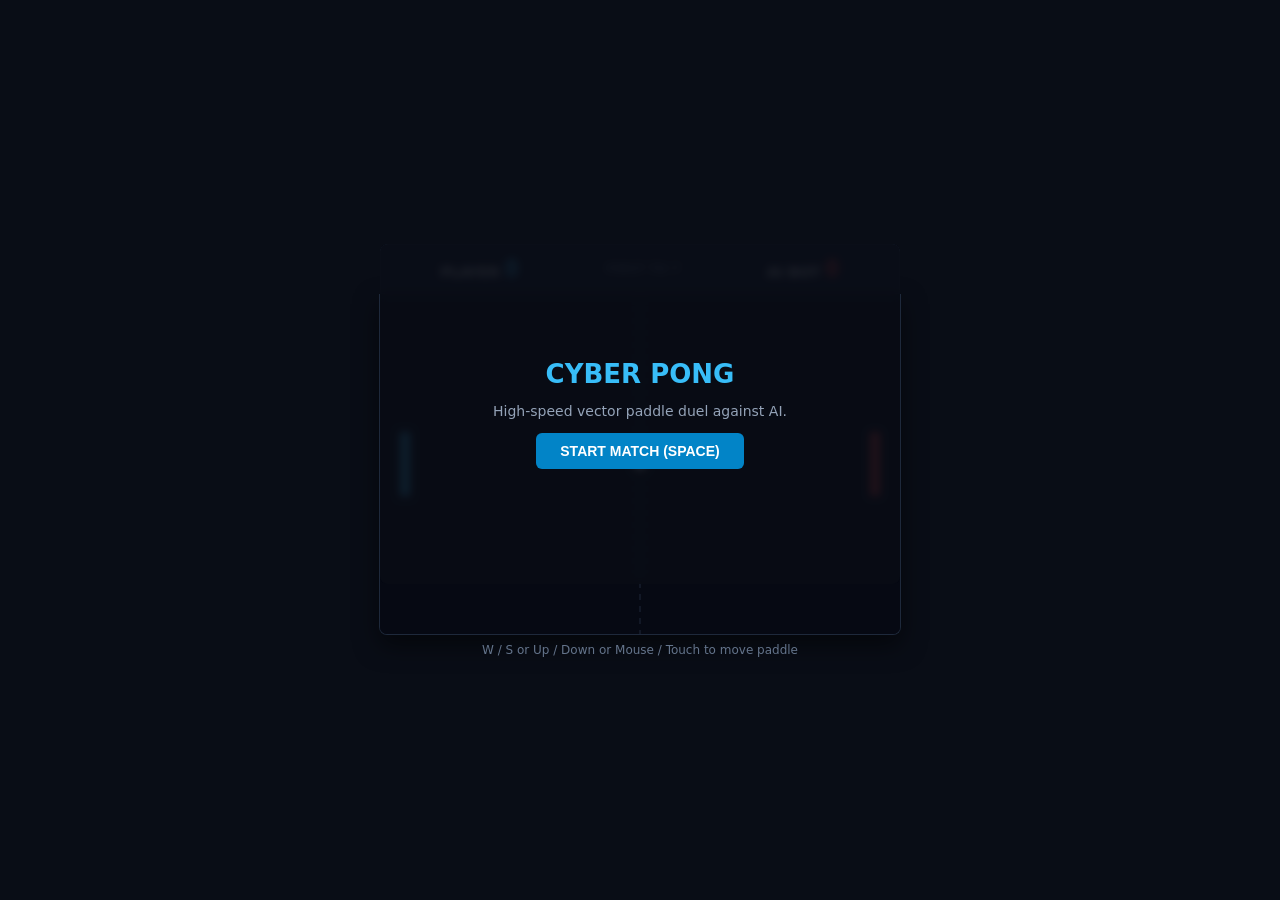
<file: public/games/pong.html>
<!DOCTYPE html>
<html lang="en">
<head>
  <meta charset="UTF-8">
  <meta name="viewport" content="width=device-width, initial-scale=1.0, user-scalable=no">
  <title>Cyber Pong</title>
  <style>
    * { box-sizing: border-box; margin: 0; padding: 0; }
    body {
      background: #090d16;
      color: #f1f5f9;
      font-family: system-ui, -apple-system, sans-serif;
      display: flex;
      flex-direction: column;
      align-items: center;
      justify-content: center;
      height: 100vh;
      overflow: hidden;
      user-select: none;
    }
    .hud {
      display: flex;
      justify-content: space-around;
      width: 520px;
      max-width: 95vw;
      padding: 10px 16px;
      background: #0f172a;
      border: 1px solid #1e293b;
      border-radius: 8px 8px 0 0;
      font-size: 14px;
      font-weight: 700;
    }
    .score-txt { font-family: monospace; font-size: 24px; color: #38bdf8; }
    #canvas {
      background: #060913;
      border: 1px solid #1e293b;
      border-top: none;
      border-radius: 0 0 8px 8px;
      box-shadow: 0 10px 25px rgba(0,0,0,0.5);
      max-width: 95vw;
      max-height: 70vh;
      aspect-ratio: 520 / 340;
    }
    .overlay {
      position: absolute;
      width: 520px;
      max-width: 95vw;
      height: 340px;
      background: rgba(9, 13, 22, 0.9);
      backdrop-filter: blur(4px);
      display: flex;
      flex-direction: column;
      align-items: center;
      justify-content: center;
      gap: 14px;
      z-index: 10;
      border-radius: 8px;
    }
    .overlay.hidden { display: none; }
    .btn {
      padding: 10px 24px;
      background: #0284c7;
      color: #fff;
      border: none;
      border-radius: 6px;
      font-weight: 700;
      font-size: 14px;
      cursor: pointer;
    }
    .btn:hover { background: #0ea5e9; }
    .hint { color: #64748b; font-size: 12px; margin-top: 8px; }
  </style>
</head>
<body>
  <div style="position: relative; display: flex; flex-direction: column; align-items: center;">
    <div class="hud">
      <div>PLAYER <span id="pScore" class="score-txt">0</span></div>
      <div style="color: #64748b; font-size:12px; align-self: center;">FIRST TO 7</div>
      <div>AI BOT <span id="aiScore" class="score-txt" style="color:#ef4444;">0</span></div>
    </div>
    <canvas id="canvas" width="520" height="340"></canvas>
    <div id="overlay" class="overlay">
      <h2 id="ovTitle" style="color:#38bdf8; font-size: 26px;">CYBER PONG</h2>
      <p id="ovSub" style="color:#94a3b8; font-size: 14px;">High-speed vector paddle duel against AI.</p>
      <button id="startBtn" class="btn">START MATCH (SPACE)</button>
    </div>
    <div class="hint">W / S or Up / Down or Mouse / Touch to move paddle</div>
  </div>

  <script>
    const canvas = document.getElementById('canvas');
    const ctx = canvas.getContext('2d');
    const pScoreEl = document.getElementById('pScore');
    const aiScoreEl = document.getElementById('aiScore');
    const overlay = document.getElementById('overlay');
    const ovTitle = document.getElementById('ovTitle');
    const ovSub = document.getElementById('ovSub');
    const startBtn = document.getElementById('startBtn');

    let audioCtx = null;
    function beep(f, d=0.05) {
      try {
        if (!audioCtx) audioCtx = new (window.AudioContext || window.webkitAudioContext)();
        if (audioCtx.state === 'suspended') audioCtx.resume();
        const o = audioCtx.createOscillator();
        const g = audioCtx.createGain();
        o.frequency.setValueAtTime(f, audioCtx.currentTime);
        g.gain.setValueAtTime(0.06, audioCtx.currentTime);
        g.gain.exponentialRampToValueAtTime(0.001, audioCtx.currentTime + d);
        o.connect(g);
        g.connect(audioCtx.destination);
        o.start();
        o.stop(audioCtx.currentTime + d);
      } catch(e) {}
    }

    const PADDLE_H = 64;
    const PADDLE_W = 10;
    let player = { x: 20, y: 138, vy: 0, speed: 6 };
    let ai = { x: canvas.width - 30, y: 138, speed: 4.2 };
    let ball = { x: 260, y: 170, r: 6, vx: 5, vy: 3 };
    let pScore = 0, aiScore = 0;
    let isPlaying = false;
    let keys = {};

    function initGame() {
      pScore = 0;
      aiScore = 0;
      pScoreEl.textContent = 0;
      aiScoreEl.textContent = 0;
      resetBall(1);
      isPlaying = true;
      overlay.classList.add('hidden');
    }

    function resetBall(dir) {
      ball.x = canvas.width / 2;
      ball.y = canvas.height / 2;
      ball.vx = 5 * dir;
      ball.vy = (Math.random() * 4 - 2);
    }

    function update() {
      if (!isPlaying) return;

      // Player move
      if (keys['ArrowUp'] || keys['w'] || keys['W']) player.y -= player.speed;
      if (keys['ArrowDown'] || keys['s'] || keys['S']) player.y += player.speed;
      player.y = Math.max(0, Math.min(canvas.height - PADDLE_H, player.y));

      // AI move (with reaction smoothing)
      const aiCenter = ai.y + PADDLE_H / 2;
      if (ball.vx > 0) {
        if (aiCenter < ball.y - 10) ai.y += ai.speed;
        else if (aiCenter > ball.y + 10) ai.y -= ai.speed;
      }
      ai.y = Math.max(0, Math.min(canvas.height - PADDLE_H, ai.y));

      // Ball move
      ball.x += ball.vx;
      ball.y += ball.vy;

      // Top / bottom bounce
      if (ball.y - ball.r <= 0 || ball.y + ball.r >= canvas.height) {
        ball.vy *= -1;
        beep(320);
      }

      // Player paddle hit
      if (ball.x - ball.r <= player.x + PADDLE_W &&
          ball.x + ball.r >= player.x &&
          ball.y >= player.y &&
          ball.y <= player.y + PADDLE_H &&
          ball.vx < 0) {
        ball.vx = Math.min(10, Math.abs(ball.vx) * 1.05);
        const offset = (ball.y - (player.y + PADDLE_H / 2)) / (PADDLE_H / 2);
        ball.vy = offset * 5;
        beep(540);
      }

      // AI paddle hit
      if (ball.x + ball.r >= ai.x &&
          ball.x - ball.r <= ai.x + PADDLE_W &&
          ball.y >= ai.y &&
          ball.y <= ai.y + PADDLE_H &&
          ball.vx > 0) {
        ball.vx = -Math.min(10, Math.abs(ball.vx) * 1.05);
        const offset = (ball.y - (ai.y + PADDLE_H / 2)) / (PADDLE_H / 2);
        ball.vy = offset * 5;
        beep(480);
      }

      // Scoring
      if (ball.x < 0) {
        aiScore++;
        aiScoreEl.textContent = aiScore;
        beep(220, 0.2);
        checkWinner(1);
      } else if (ball.x > canvas.width) {
        pScore++;
        pScoreEl.textContent = pScore;
        beep(660, 0.2);
        checkWinner(-1);
      }
    }

    function checkWinner(nextDir) {
      if (pScore >= 7 || aiScore >= 7) {
        isPlaying = false;
        const playerWon = pScore >= 7;
        ovTitle.textContent = playerWon ? 'YOU WIN!' : 'AI BOT WINS!';
        ovTitle.style.color = playerWon ? '#10b981' : '#ef4444';
        ovSub.textContent = `Final: ${pScore} - ${aiScore}`;
        startBtn.textContent = 'REMATCH';
        overlay.classList.remove('hidden');
      } else {
        resetBall(nextDir);
      }
    }

    function render() {
      ctx.fillStyle = '#060913';
      ctx.fillRect(0, 0, canvas.width, canvas.height);

      // Center dashed line
      ctx.strokeStyle = '#1e293b';
      ctx.setLineDash([6, 6]);
      ctx.beginPath();
      ctx.moveTo(canvas.width / 2, 0);
      ctx.lineTo(canvas.width / 2, canvas.height);
      ctx.stroke();
      ctx.setLineDash([]);

      // Paddles
      ctx.fillStyle = '#38bdf8';
      ctx.fillRect(player.x, player.y, PADDLE_W, PADDLE_H);

      ctx.fillStyle = '#ef4444';
      ctx.fillRect(ai.x, ai.y, PADDLE_W, PADDLE_H);

      // Ball
      ctx.fillStyle = '#f8fafc';
      ctx.beginPath();
      ctx.arc(ball.x, ball.y, ball.r, 0, Math.PI * 2);
      ctx.fill();
    }

    function loop() {
      update();
      render();
      requestAnimationFrame(loop);
    }

    window.addEventListener('keydown', e => {
      keys[e.key] = true;
      if (['ArrowUp', 'ArrowDown', ' '].includes(e.key)) e.preventDefault();
      if (!isPlaying && e.key === ' ') initGame();
    });
    window.addEventListener('keyup', e => { keys[e.key] = false; });

    canvas.addEventListener('mousemove', e => {
      const rect = canvas.getBoundingClientRect();
      const scaleY = canvas.height / rect.height;
      player.y = Math.max(0, Math.min(canvas.height - PADDLE_H, (e.clientY - rect.top) * scaleY - PADDLE_H / 2));
    });
    canvas.addEventListener('touchmove', e => {
      const rect = canvas.getBoundingClientRect();
      const scaleY = canvas.height / rect.height;
      player.y = Math.max(0, Math.min(canvas.height - PADDLE_H, (e.touches[0].clientY - rect.top) * scaleY - PADDLE_H / 2));
      e.preventDefault();
    });

    startBtn.addEventListener('click', initGame);
    loop();
  </script>
</body>
</html>
</file>
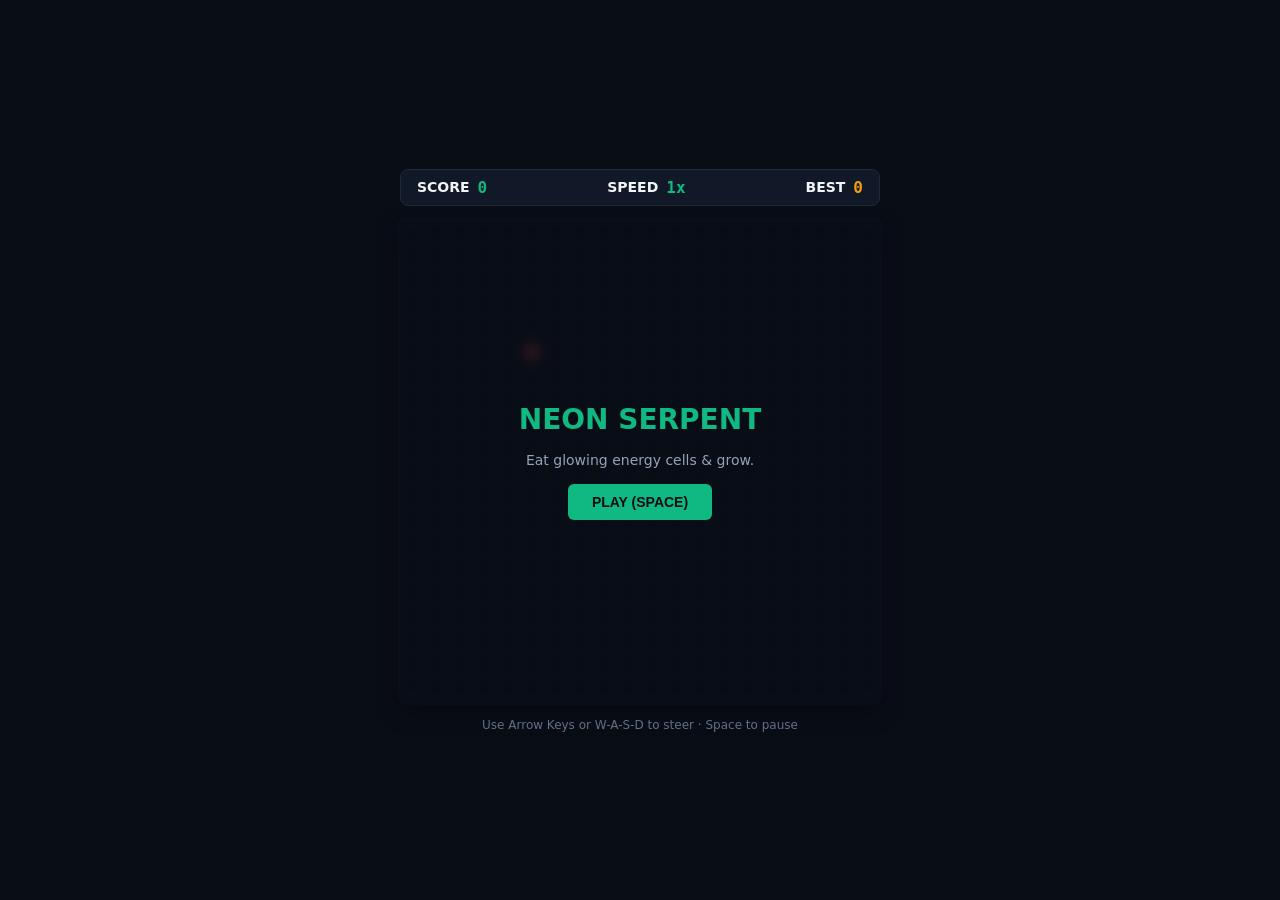
<file: public/games/snake.html>
<!DOCTYPE html>
<html lang="en">
<head>
  <meta charset="UTF-8">
  <meta name="viewport" content="width=device-width, initial-scale=1.0, user-scalable=no">
  <title>Neon Serpent</title>
  <style>
    * { box-sizing: border-box; margin: 0; padding: 0; }
    body {
      background: #090d16;
      color: #f1f5f9;
      font-family: system-ui, -apple-system, sans-serif;
      display: flex;
      flex-direction: column;
      align-items: center;
      justify-content: center;
      height: 100vh;
      overflow: hidden;
      user-select: none;
    }
    .game-container {
      position: relative;
      display: flex;
      flex-direction: column;
      align-items: center;
      gap: 12px;
      max-width: 100%;
      padding: 10px;
    }
    .hud {
      display: flex;
      justify-content: space-between;
      width: 480px;
      max-width: 95vw;
      padding: 8px 16px;
      background: #111827;
      border: 1px solid #1f2937;
      border-radius: 8px;
      font-size: 14px;
      font-weight: 600;
    }
    .score-item { display: flex; gap: 8px; align-items: center; }
    .score-val { color: #10b981; font-family: monospace; font-size: 16px; }
    .high-val { color: #f59e0b; font-family: monospace; font-size: 16px; }
    canvas {
      background: #0d121f;
      border: 2px solid #1e293b;
      border-radius: 8px;
      box-shadow: 0 10px 25px -5px rgba(0, 0, 0, 0.5);
      max-width: 95vw;
      max-height: 68vh;
      aspect-ratio: 1 / 1;
    }
    .controls-hint {
      color: #64748b;
      font-size: 12px;
      text-align: center;
    }
    .overlay {
      position: absolute;
      top: 0; left: 0; right: 0; bottom: 0;
      background: rgba(9, 13, 22, 0.88);
      backdrop-filter: blur(4px);
      display: flex;
      flex-direction: column;
      align-items: center;
      justify-content: center;
      gap: 16px;
      border-radius: 8px;
      z-index: 10;
    }
    .overlay.hidden { display: none; }
    .overlay h2 { font-size: 28px; color: #10b981; }
    .btn {
      padding: 10px 24px;
      background: #10b981;
      color: #090d16;
      border: none;
      border-radius: 6px;
      font-weight: 700;
      font-size: 14px;
      cursor: pointer;
      transition: all 0.15s ease;
    }
    .btn:hover { background: #34d399; transform: translateY(-1px); }
    .touch-controls {
      display: none;
      grid-template-columns: repeat(3, 48px);
      gap: 6px;
      margin-top: 4px;
    }
    @media (max-width: 600px) {
      .touch-controls { display: grid; }
    }
    .t-btn {
      background: #1e293b;
      color: #f1f5f9;
      border: 1px solid #334155;
      border-radius: 6px;
      height: 44px;
      display: flex;
      align-items: center;
      justify-content: center;
      font-size: 18px;
      cursor: pointer;
    }
  </style>
</head>
<body>
  <div class="game-container">
    <div class="hud">
      <div class="score-item">SCORE <span id="score" class="score-val">0</span></div>
      <div class="score-item">SPEED <span id="speed" class="score-val">1x</span></div>
      <div class="score-item">BEST <span id="best" class="high-val">0</span></div>
    </div>
    <div style="position: relative;">
      <canvas id="gameCanvas" width="480" height="480"></canvas>
      <div id="overlay" class="overlay">
        <h2 id="overlayTitle">NEON SERPENT</h2>
        <p id="overlaySub" style="color:#94a3b8; font-size:14px;">Eat glowing energy cells & grow.</p>
        <button id="startBtn" class="btn">PLAY (SPACE)</button>
      </div>
    </div>
    <div class="controls-hint">Use Arrow Keys or W-A-S-D to steer · Space to pause</div>
    <div class="touch-controls">
      <div></div>
      <button class="t-btn" onclick="setDir(0, -1)">▲</button>
      <div></div>
      <button class="t-btn" onclick="setDir(-1, 0)">◀</button>
      <button class="t-btn" onclick="setDir(0, 1)">▼</button>
      <button class="t-btn" onclick="setDir(1, 0)">▶</button>
    </div>
  </div>

  <script>
    const canvas = document.getElementById('gameCanvas');
    const ctx = canvas.getContext('2d');
    const scoreEl = document.getElementById('score');
    const bestEl = document.getElementById('best');
    const speedEl = document.getElementById('speed');
    const overlay = document.getElementById('overlay');
    const overlayTitle = document.getElementById('overlayTitle');
    const overlaySub = document.getElementById('overlaySub');
    const startBtn = document.getElementById('startBtn');

    const GRID_SIZE = 20;
    const CELL_SIZE = canvas.width / GRID_SIZE;

    let snake = [];
    let food = { x: 5, y: 5, type: 'normal' };
    let dx = 1, dy = 0;
    let nextDx = 1, nextDy = 0;
    let score = 0;
    let best = localStorage.getItem('snake_high_score') || 0;
    bestEl.textContent = best;
    let isRunning = false;
    let isPaused = false;
    let gameLoop = null;
    let speed = 110;

    // Web Audio Synthesizer
    let audioCtx = null;
    function playBeep(freq, type='square', duration=0.08) {
      try {
        if (!audioCtx) audioCtx = new (window.AudioContext || window.webkitAudioContext)();
        if (audioCtx.state === 'suspended') audioCtx.resume();
        const osc = audioCtx.createOscillator();
        const gain = audioCtx.createGain();
        osc.type = type;
        osc.frequency.setValueAtTime(freq, audioCtx.currentTime);
        gain.gain.setValueAtTime(0.08, audioCtx.currentTime);
        gain.gain.exponentialRampToValueAtTime(0.001, audioCtx.currentTime + duration);
        osc.connect(gain);
        gain.connect(audioCtx.destination);
        osc.start();
        osc.stop(audioCtx.currentTime + duration);
      } catch(e) {}
    }

    function initGame() {
      snake = [
        { x: 10, y: 10 },
        { x: 9, y: 10 },
        { x: 8, y: 10 }
      ];
      dx = 1; dy = 0;
      nextDx = 1; nextDy = 0;
      score = 0;
      speed = 110;
      scoreEl.textContent = score;
      speedEl.textContent = '1x';
      spawnFood();
      isRunning = true;
      isPaused = false;
      overlay.classList.add('hidden');
      if (gameLoop) clearInterval(gameLoop);
      gameLoop = setInterval(step, speed);
      draw();
    }

    function spawnFood() {
      let valid = false;
      while (!valid) {
        food.x = Math.floor(Math.random() * GRID_SIZE);
        food.y = Math.floor(Math.random() * GRID_SIZE);
        valid = !snake.some(segment => segment.x === food.x && segment.y === food.y);
      }
      food.type = Math.random() < 0.2 ? 'bonus' : 'normal';
    }

    function step() {
      if (!isRunning || isPaused) return;

      dx = nextDx;
      dy = nextDy;

      const head = { x: snake[0].x + dx, y: snake[0].y + dy };

      // Wall collision
      if (head.x < 0 || head.x >= GRID_SIZE || head.y < 0 || head.y >= GRID_SIZE) {
        gameOver();
        return;
      }

      // Self collision
      if (snake.some(segment => segment.x === head.x && segment.y === head.y)) {
        gameOver();
        return;
      }

      snake.unshift(head);

      // Check food eat
      if (head.x === food.x && head.y === food.y) {
        const pts = food.type === 'bonus' ? 25 : 10;
        score += pts;
        scoreEl.textContent = score;
        if (score > best) {
          best = score;
          bestEl.textContent = best;
          localStorage.setItem('snake_high_score', best);
        }
        playBeep(food.type === 'bonus' ? 660 : 440, 'triangle', 0.1);
        spawnFood();

        // Speed scaling
        if (score % 50 === 0 && speed > 60) {
          speed -= 5;
          speedEl.textContent = ((110 - speed) / 10 + 1).toFixed(1) + 'x';
          clearInterval(gameLoop);
          gameLoop = setInterval(step, speed);
        }
      } else {
        snake.pop();
      }

      draw();
    }

    function gameOver() {
      isRunning = false;
      clearInterval(gameLoop);
      playBeep(180, 'sawtooth', 0.3);
      overlayTitle.textContent = 'GAME OVER';
      overlayTitle.style.color = '#ef4444';
      overlaySub.textContent = `Final Score: ${score}`;
      startBtn.textContent = 'RETRY (SPACE)';
      overlay.classList.remove('hidden');
    }

    function draw() {
      ctx.fillStyle = '#0a0f1d';
      ctx.fillRect(0, 0, canvas.width, canvas.height);

      // Grid lines
      ctx.strokeStyle = '#131b2e';
      ctx.lineWidth = 1;
      for (let i = 0; i <= GRID_SIZE; i++) {
        ctx.beginPath();
        ctx.moveTo(i * CELL_SIZE, 0);
        ctx.lineTo(i * CELL_SIZE, canvas.height);
        ctx.stroke();
        ctx.beginPath();
        ctx.moveTo(0, i * CELL_SIZE);
        ctx.lineTo(canvas.width, i * CELL_SIZE);
        ctx.stroke();
      }

      // Food
      if (food.type === 'bonus') {
        ctx.fillStyle = '#f59e0b';
        ctx.shadowColor = '#f59e0b';
      } else {
        ctx.fillStyle = '#ef4444';
        ctx.shadowColor = '#ef4444';
      }
      ctx.shadowBlur = 10;
      ctx.beginPath();
      ctx.arc(food.x * CELL_SIZE + CELL_SIZE/2, food.y * CELL_SIZE + CELL_SIZE/2, CELL_SIZE/2 - 3, 0, Math.PI * 2);
      ctx.fill();
      ctx.shadowBlur = 0;

      // Snake
      snake.forEach((segment, idx) => {
        if (idx === 0) {
          ctx.fillStyle = '#10b981';
          ctx.shadowColor = '#10b981';
          ctx.shadowBlur = 8;
        } else {
          ctx.fillStyle = '#059669';
          ctx.shadowBlur = 0;
        }
        ctx.fillRect(
          segment.x * CELL_SIZE + 1.5,
          segment.y * CELL_SIZE + 1.5,
          CELL_SIZE - 3,
          CELL_SIZE - 3
        );
      });
      ctx.shadowBlur = 0;
    }

    function setDir(x, y) {
      if (!isRunning) return;
      if (x !== 0 && dx === 0) { nextDx = x; nextDy = 0; }
      if (y !== 0 && dy === 0) { nextDx = 0; nextDy = y; }
    }

    window.addEventListener('keydown', (e) => {
      switch(e.key) {
        case 'ArrowUp':
        case 'w':
        case 'W':
          if (dy === 0) { nextDx = 0; nextDy = -1; }
          e.preventDefault();
          break;
        case 'ArrowDown':
        case 's':
        case 'S':
          if (dy === 0) { nextDx = 0; nextDy = 1; }
          e.preventDefault();
          break;
        case 'ArrowLeft':
        case 'a':
        case 'A':
          if (dx === 0) { nextDx = -1; nextDy = 0; }
          e.preventDefault();
          break;
        case 'ArrowRight':
        case 'd':
        case 'D':
          if (dx === 0) { nextDx = 1; nextDy = 0; }
          e.preventDefault();
          break;
        case ' ':
          if (!isRunning) {
            initGame();
          } else {
            isPaused = !isPaused;
            if (isPaused) {
              overlayTitle.textContent = 'PAUSED';
              overlayTitle.style.color = '#38bdf8';
              overlaySub.textContent = 'Press Space to resume';
              startBtn.textContent = 'RESUME';
              overlay.classList.remove('hidden');
            } else {
              overlay.classList.add('hidden');
            }
          }
          e.preventDefault();
          break;
      }
    });

    startBtn.addEventListener('click', () => {
      if (!isRunning || isPaused) {
        if (isPaused) {
          isPaused = false;
          overlay.classList.add('hidden');
        } else {
          initGame();
        }
      }
    });

    draw();
  </script>
</body>
</html>
</file>
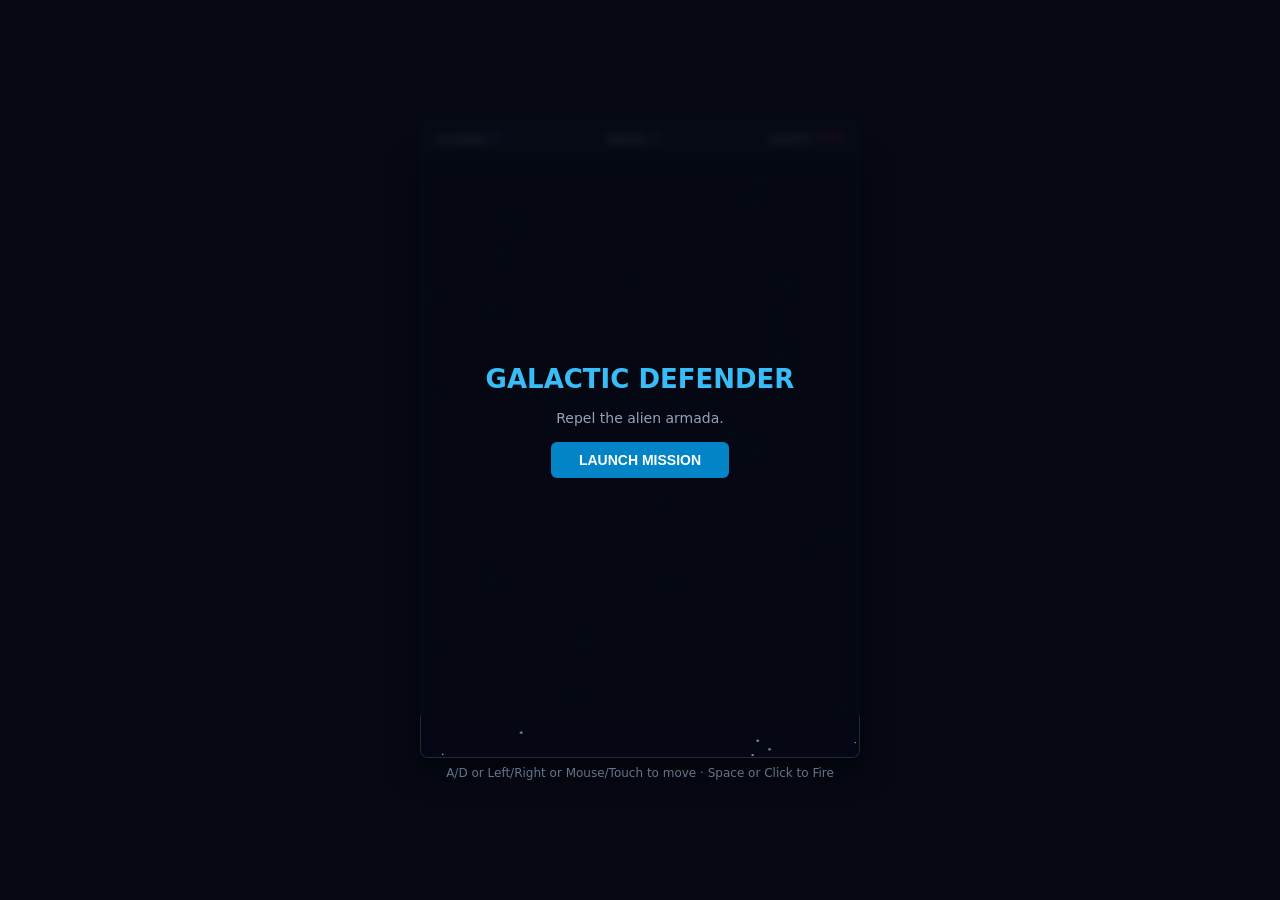
<file: public/games/space-shooter.html>
<!DOCTYPE html>
<html lang="en">
<head>
  <meta charset="UTF-8">
  <meta name="viewport" content="width=device-width, initial-scale=1.0, user-scalable=no">
  <title>Galactic Defender</title>
  <style>
    * { box-sizing: border-box; margin: 0; padding: 0; }
    body {
      background: #060913;
      color: #f1f5f9;
      font-family: system-ui, -apple-system, sans-serif;
      display: flex;
      flex-direction: column;
      align-items: center;
      justify-content: center;
      height: 100vh;
      overflow: hidden;
      user-select: none;
    }
    .hud {
      display: flex;
      justify-content: space-between;
      width: 440px;
      max-width: 95vw;
      padding: 8px 16px;
      background: #0f172a;
      border: 1px solid #1e293b;
      border-radius: 8px 8px 0 0;
      font-size: 13px;
      font-weight: 600;
    }
    .hud span { font-family: monospace; font-size: 15px; }
    .score-c { color: #38bdf8; }
    .lives-c { color: #f43f5e; }
    .wave-c { color: #fbbf24; }
    #canvas {
      background: #050814;
      border: 1px solid #1e293b;
      border-top: none;
      border-radius: 0 0 8px 8px;
      box-shadow: 0 10px 30px rgba(0,0,0,0.6);
      max-width: 95vw;
      max-height: 75vh;
      aspect-ratio: 440 / 600;
    }
    .overlay {
      position: absolute;
      width: 440px;
      max-width: 95vw;
      height: 600px;
      max-height: 75vh;
      background: rgba(6, 9, 19, 0.9);
      backdrop-filter: blur(4px);
      display: flex;
      flex-direction: column;
      align-items: center;
      justify-content: center;
      gap: 16px;
      z-index: 10;
      border-radius: 8px;
    }
    .overlay.hidden { display: none; }
    .btn {
      padding: 10px 28px;
      background: #0284c7;
      color: #fff;
      border: none;
      border-radius: 6px;
      font-weight: 700;
      font-size: 14px;
      cursor: pointer;
      transition: background 0.15s;
    }
    .btn:hover { background: #0ea5e9; }
    .hint { color: #64748b; font-size: 12px; margin-top: 8px; }
  </style>
</head>
<body>
  <div style="position: relative; display: flex; flex-direction: column; align-items: center;">
    <div class="hud">
      <div>SCORE <span id="score" class="score-c">0</span></div>
      <div>WAVE <span id="wave" class="wave-c">1</span></div>
      <div>SHIPS <span id="lives" class="lives-c">♥♥♥</span></div>
    </div>
    <canvas id="canvas" width="440" height="600"></canvas>
    <div id="overlay" class="overlay">
      <h2 id="ovTitle" style="color:#38bdf8; font-size: 26px;">GALACTIC DEFENDER</h2>
      <p id="ovSub" style="color: #94a3b8; font-size: 14px;">Repel the alien armada.</p>
      <button id="startBtn" class="btn">LAUNCH MISSION</button>
    </div>
    <div class="hint">A/D or Left/Right or Mouse/Touch to move · Space or Click to Fire</div>
  </div>

  <script>
    const canvas = document.getElementById('canvas');
    const ctx = canvas.getContext('2d');
    const scoreEl = document.getElementById('score');
    const waveEl = document.getElementById('wave');
    const livesEl = document.getElementById('lives');
    const overlay = document.getElementById('overlay');
    const ovTitle = document.getElementById('ovTitle');
    const ovSub = document.getElementById('ovSub');
    const startBtn = document.getElementById('startBtn');

    let audioCtx = null;
    function sound(freq, duration=0.08, type='square') {
      try {
        if (!audioCtx) audioCtx = new (window.AudioContext || window.webkitAudioContext)();
        if (audioCtx.state === 'suspended') audioCtx.resume();
        const osc = audioCtx.createOscillator();
        const g = audioCtx.createGain();
        osc.type = type;
        osc.frequency.setValueAtTime(freq, audioCtx.currentTime);
        g.gain.setValueAtTime(0.06, audioCtx.currentTime);
        g.gain.exponentialRampToValueAtTime(0.001, audioCtx.currentTime + duration);
        osc.connect(g);
        g.connect(audioCtx.destination);
        osc.start();
        osc.stop(audioCtx.currentTime + duration);
      } catch(e) {}
    }

    let player = { x: 220, y: 540, w: 28, h: 28, speed: 6, vx: 0 };
    let bullets = [];
    let enemies = [];
    let stars = [];
    let particles = [];
    let score = 0;
    let wave = 1;
    let lives = 3;
    let isPlaying = false;
    let keys = {};
    let lastShot = 0;

    // Generate stars
    for (let i = 0; i < 60; i++) {
      stars.push({
        x: Math.random() * canvas.width,
        y: Math.random() * canvas.height,
        size: Math.random() * 2 + 0.5,
        speed: Math.random() * 1.5 + 0.5
      });
    }

    function spawnWave() {
      enemies = [];
      const rows = Math.min(3 + Math.floor(wave / 2), 6);
      const cols = 7;
      for (let r = 0; r < rows; r++) {
        for (let c = 0; c < cols; c++) {
          enemies.push({
            x: 50 + c * 50,
            y: 40 + r * 42,
            w: 24,
            h: 20,
            hp: r === 0 ? 2 : 1,
            maxHp: r === 0 ? 2 : 1,
            color: r === 0 ? '#ec4899' : (r % 2 === 0 ? '#a855f7' : '#38bdf8'),
            vx: 1 + wave * 0.2
          });
        }
      }
    }

    function initGame() {
      score = 0;
      wave = 1;
      lives = 3;
      scoreEl.textContent = score;
      waveEl.textContent = wave;
      updateLives();
      player.x = canvas.width / 2;
      bullets = [];
      particles = [];
      spawnWave();
      isPlaying = true;
      overlay.classList.add('hidden');
    }

    function updateLives() {
      livesEl.textContent = '♥'.repeat(Math.max(0, lives));
    }

    function addExplosion(x, y, color) {
      for (let i = 0; i < 14; i++) {
        const angle = Math.random() * Math.PI * 2;
        const spd = Math.random() * 3 + 1;
        particles.push({
          x, y,
          vx: Math.cos(angle) * spd,
          vy: Math.sin(angle) * spd,
          life: 1,
          decay: Math.random() * 0.04 + 0.02,
          color
        });
      }
    }

    function shoot() {
      const now = Date.now();
      if (now - lastShot < 180) return;
      lastShot = now;
      bullets.push({ x: player.x, y: player.y - 14, speed: 9 });
      sound(720, 0.05, 'triangle');
    }

    function update() {
      // Stars background
      stars.forEach(s => {
        s.y += s.speed;
        if (s.y > canvas.height) s.y = 0;
      });

      if (!isPlaying) return;

      // Controls
      if (keys['ArrowLeft'] || keys['a'] || keys['A']) player.x -= player.speed;
      if (keys['ArrowRight'] || keys['d'] || keys['D']) player.x += player.speed;
      if (keys[' ']) shoot();

      player.x = Math.max(player.w / 2, Math.min(canvas.width - player.w / 2, player.x));

      // Bullets
      for (let i = bullets.length - 1; i >= 0; i--) {
        bullets[i].y -= bullets[i].speed;
        if (bullets[i].y < -10) bullets.splice(i, 1);
      }

      // Particles
      for (let i = particles.length - 1; i >= 0; i--) {
        const p = particles[i];
        p.x += p.vx;
        p.y += p.vy;
        p.life -= p.decay;
        if (p.life <= 0) particles.splice(i, 1);
      }

      // Enemy swarm movement
      let reverse = false;
      enemies.forEach(e => {
        e.x += e.vx;
        if (e.x + e.w > canvas.width - 20 || e.x < 20) reverse = true;
      });
      if (reverse) {
        enemies.forEach(e => {
          e.vx *= -1;
          e.y += 12;
          if (e.y > player.y - 20) {
            // Reached player base
            lives = 0;
            updateLives();
            gameOver();
          }
        });
      }

      // Bullet hit enemy
      for (let b = bullets.length - 1; b >= 0; b--) {
        for (let e = enemies.length - 1; e >= 0; e--) {
          const bul = bullets[b];
          const en = enemies[e];
          if (bul && en &&
              bul.x > en.x && bul.x < en.x + en.w &&
              bul.y > en.y && bul.y < en.y + en.h) {
            bullets.splice(b, 1);
            en.hp--;
            if (en.hp <= 0) {
              addExplosion(en.x + en.w/2, en.y + en.h/2, en.color);
              score += en.maxHp * 50;
              scoreEl.textContent = score;
              enemies.splice(e, 1);
              sound(300, 0.1, 'sawtooth');
            } else {
              sound(450, 0.05, 'square');
            }
            break;
          }
        }
      }

      // Wave clear
      if (enemies.length === 0) {
        wave++;
        waveEl.textContent = wave;
        sound(880, 0.25, 'triangle');
        spawnWave();
      }
    }

    function gameOver() {
      isPlaying = false;
      sound(150, 0.4, 'sawtooth');
      ovTitle.textContent = 'FLEET COMPROMISED';
      ovTitle.style.color = '#f43f5e';
      ovSub.textContent = `Score: ${score} · Wave: ${wave}`;
      startBtn.textContent = 'RETRY MISSION';
      overlay.classList.remove('hidden');
    }

    function render() {
      ctx.fillStyle = '#050814';
      ctx.fillRect(0, 0, canvas.width, canvas.height);

      // Stars
      ctx.fillStyle = '#94a3b8';
      stars.forEach(s => {
        ctx.fillRect(s.x, s.y, s.size, s.size);
      });

      // Bullets
      ctx.fillStyle = '#38bdf8';
      bullets.forEach(b => {
        ctx.fillRect(b.x - 2, b.y, 4, 12);
      });

      // Enemies
      enemies.forEach(e => {
        ctx.fillStyle = e.color;
        ctx.fillRect(e.x, e.y, e.w, e.h);
        ctx.fillStyle = '#ffffff';
        ctx.fillRect(e.x + 4, e.y + 4, 4, 4);
        ctx.fillRect(e.x + e.w - 8, e.y + 4, 4, 4);
      });

      // Particles
      particles.forEach(p => {
        ctx.fillStyle = p.color;
        ctx.globalAlpha = p.life;
        ctx.fillRect(p.x, p.y, 3, 3);
      });
      ctx.globalAlpha = 1;

      // Player Ship
      if (isPlaying) {
        ctx.fillStyle = '#38bdf8';
        ctx.beginPath();
        ctx.moveTo(player.x, player.y - player.h / 2);
        ctx.lineTo(player.x - player.w / 2, player.y + player.h / 2);
        ctx.lineTo(player.x, player.y + player.h / 4);
        ctx.lineTo(player.x + player.w / 2, player.y + player.h / 2);
        ctx.closePath();
        ctx.fill();

        // Thruster flame
        ctx.fillStyle = '#f59e0b';
        ctx.fillRect(player.x - 3, player.y + player.h / 2, 6, Math.random() * 8 + 4);
      }
    }

    function loop() {
      update();
      render();
      requestAnimationFrame(loop);
    }

    window.addEventListener('keydown', e => {
      keys[e.key] = true;
      if (e.key === ' ' && isPlaying) e.preventDefault();
    });
    window.addEventListener('keyup', e => { keys[e.key] = false; });

    // Mouse / Touch control
    canvas.addEventListener('mousemove', e => {
      if (!isPlaying) return;
      const rect = canvas.getBoundingClientRect();
      const scaleX = canvas.width / rect.width;
      player.x = (e.clientX - rect.left) * scaleX;
    });
    canvas.addEventListener('mousedown', () => { if (isPlaying) shoot(); });
    canvas.addEventListener('touchmove', e => {
      if (!isPlaying) return;
      const rect = canvas.getBoundingClientRect();
      const scaleX = canvas.width / rect.width;
      player.x = (e.touches[0].clientX - rect.left) * scaleX;
      shoot();
      e.preventDefault();
    });

    startBtn.addEventListener('click', initGame);
    loop();
  </script>
</body>
</html>
</file>
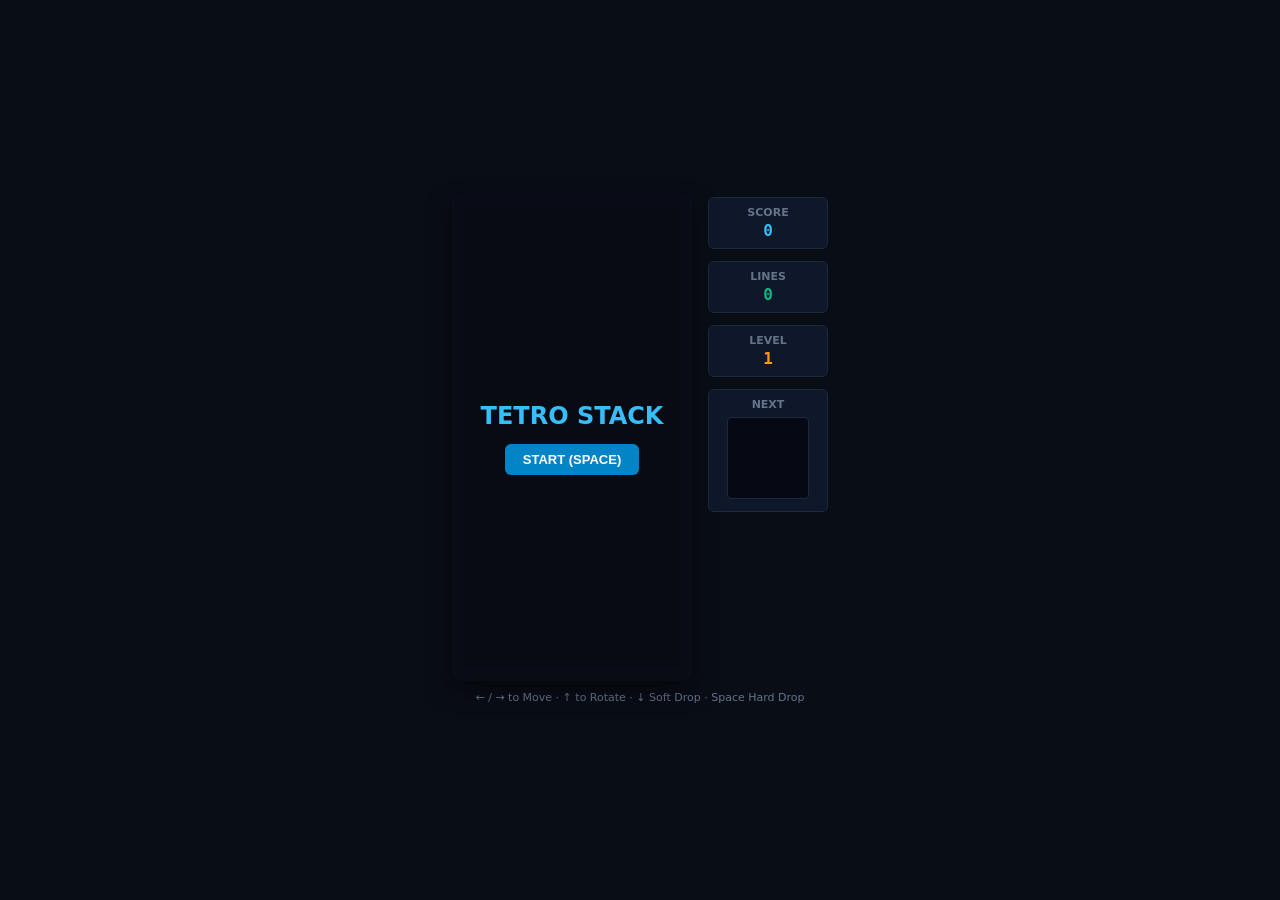
<file: public/games/tetris.html>
<!DOCTYPE html>
<html lang="en">
<head>
  <meta charset="UTF-8">
  <meta name="viewport" content="width=device-width, initial-scale=1.0, user-scalable=no">
  <title>Tetro Stack</title>
  <style>
    * { box-sizing: border-box; margin: 0; padding: 0; }
    body {
      background: #090d16;
      color: #f1f5f9;
      font-family: system-ui, -apple-system, sans-serif;
      display: flex;
      flex-direction: column;
      align-items: center;
      justify-content: center;
      height: 100vh;
      overflow: hidden;
      user-select: none;
    }
    .wrapper {
      display: flex;
      gap: 16px;
      align-items: flex-start;
      max-width: 95vw;
    }
    #tetrisCanvas {
      background: #060913;
      border: 2px solid #1e293b;
      border-radius: 8px;
      box-shadow: 0 10px 25px rgba(0,0,0,0.6);
      width: 240px;
      height: 480px;
      max-height: 80vh;
    }
    .sidebar {
      display: flex;
      flex-direction: column;
      gap: 12px;
      width: 120px;
    }
    .card {
      background: #0f172a;
      border: 1px solid #1e293b;
      border-radius: 6px;
      padding: 8px 12px;
      text-align: center;
    }
    .card-title { font-size: 11px; color: #64748b; font-weight: 700; margin-bottom: 2px; }
    .card-val { font-size: 16px; font-weight: 800; font-family: monospace; color: #38bdf8; }
    #nextCanvas {
      background: #060913;
      border: 1px solid #1e293b;
      border-radius: 4px;
      margin-top: 4px;
    }
    .overlay {
      position: absolute;
      top: 0; left: 0; right: 0; bottom: 0;
      background: rgba(9, 13, 22, 0.9);
      backdrop-filter: blur(4px);
      display: flex;
      flex-direction: column;
      align-items: center;
      justify-content: center;
      gap: 14px;
      border-radius: 8px;
      z-index: 10;
    }
    .overlay.hidden { display: none; }
    .btn {
      padding: 8px 18px;
      background: #0284c7;
      color: #fff;
      border: none;
      border-radius: 6px;
      font-weight: 700;
      font-size: 13px;
      cursor: pointer;
    }
    .btn:hover { background: #0ea5e9; }
    .controls-hint {
      color: #64748b;
      font-size: 11px;
      margin-top: 10px;
      text-align: center;
    }
  </style>
</head>
<body>
  <div style="display: flex; flex-direction: column; align-items: center;">
    <div class="wrapper">
      <div style="position: relative;">
        <canvas id="tetrisCanvas" width="240" height="480"></canvas>
        <div id="overlay" class="overlay">
          <h2 id="ovTitle" style="color:#38bdf8; font-size: 24px;">TETRO STACK</h2>
          <button id="startBtn" class="btn">START (SPACE)</button>
        </div>
      </div>
      <div class="sidebar">
        <div class="card">
          <div class="card-title">SCORE</div>
          <div id="score" class="card-val">0</div>
        </div>
        <div class="card">
          <div class="card-title">LINES</div>
          <div id="lines" class="card-val" style="color:#10b981;">0</div>
        </div>
        <div class="card">
          <div class="card-title">LEVEL</div>
          <div id="level" class="card-val" style="color:#f59e0b;">1</div>
        </div>
        <div class="card">
          <div class="card-title">NEXT</div>
          <canvas id="nextCanvas" width="80" height="80"></canvas>
        </div>
      </div>
    </div>
    <div class="controls-hint">← / → to Move · ↑ to Rotate · ↓ Soft Drop · Space Hard Drop</div>
  </div>

  <script>
    const canvas = document.getElementById('tetrisCanvas');
    const ctx = canvas.getContext('2d');
    const nextCanvas = document.getElementById('nextCanvas');
    const nextCtx = nextCanvas.getContext('2d');
    const scoreEl = document.getElementById('score');
    const linesEl = document.getElementById('lines');
    const levelEl = document.getElementById('level');
    const overlay = document.getElementById('overlay');
    const ovTitle = document.getElementById('ovTitle');
    const startBtn = document.getElementById('startBtn');

    const COLS = 10, ROWS = 20, BLOCK = 24;

    const PIECES = [
      { shape: [[1,1,1,1]], color: '#06b6d4' }, // I
      { shape: [[1,1],[1,1]], color: '#eab308' }, // O
      { shape: [[0,1,0],[1,1,1]], color: '#a855f7' }, // T
      { shape: [[1,0,0],[1,1,1]], color: '#3b82f6' }, // J
      { shape: [[0,0,1],[1,1,1]], color: '#f97316' }, // L
      { shape: [[0,1,1],[1,1,0]], color: '#22c55e' }, // S
      { shape: [[1,1,0],[0,1,1]], color: '#ef4444' }  // Z
    ];

    let grid = Array.from({ length: ROWS }, () => Array(COLS).fill(0));
    let currentPiece = null;
    let nextPiece = null;
    let curX = 3, curY = 0;
    let score = 0, lines = 0, level = 1;
    let dropCounter = 0, dropInterval = 800;
    let lastTime = 0;
    let isPlaying = false;

    function randomPiece() {
      const p = PIECES[Math.floor(Math.random() * PIECES.length)];
      return { shape: p.shape, color: p.color };
    }

    function initGame() {
      grid = Array.from({ length: ROWS }, () => Array(COLS).fill(0));
      score = 0; lines = 0; level = 1;
      dropInterval = 800;
      scoreEl.textContent = 0;
      linesEl.textContent = 0;
      levelEl.textContent = 1;
      nextPiece = randomPiece();
      spawnPiece();
      isPlaying = true;
      overlay.classList.add('hidden');
    }

    function spawnPiece() {
      currentPiece = nextPiece || randomPiece();
      nextPiece = randomPiece();
      curX = Math.floor((COLS - currentPiece.shape[0].length) / 2);
      curY = 0;
      drawNext();

      if (collides(curX, curY, currentPiece.shape)) {
        // Game Over
        isPlaying = false;
        ovTitle.textContent = 'GAME OVER';
        ovTitle.style.color = '#ef4444';
        startBtn.textContent = 'RETRY';
        overlay.classList.remove('hidden');
      }
    }

    function collides(x, y, shape) {
      for (let r = 0; r < shape.length; r++) {
        for (let c = 0; c < shape[r].length; c++) {
          if (shape[r][c]) {
            const nx = x + c;
            const ny = y + r;
            if (nx < 0 || nx >= COLS || ny >= ROWS) return true;
            if (ny >= 0 && grid[ny][nx]) return true;
          }
        }
      }
      return false;
    }

    function merge() {
      currentPiece.shape.forEach((row, r) => {
        row.forEach((val, c) => {
          if (val) {
            grid[curY + r][curX + c] = currentPiece.color;
          }
        });
      });

      // Clear full lines
      let cleared = 0;
      for (let r = ROWS - 1; r >= 0; r--) {
        if (grid[r].every(c => c !== 0)) {
          grid.splice(r, 1);
          grid.unshift(Array(COLS).fill(0));
          cleared++;
          r++;
        }
      }

      if (cleared > 0) {
        lines += cleared;
        score += [0, 100, 300, 500, 800][cleared] * level;
        level = Math.floor(lines / 10) + 1;
        dropInterval = Math.max(150, 800 - (level - 1) * 60);

        scoreEl.textContent = score;
        linesEl.textContent = lines;
        levelEl.textContent = level;
      }

      spawnPiece();
    }

    function rotate(shape) {
      const rows = shape.length, cols = shape[0].length;
      const res = Array.from({ length: cols }, () => Array(rows).fill(0));
      for (let r = 0; r < rows; r++) {
        for (let c = 0; c < cols; c++) {
          res[c][rows - 1 - r] = shape[r][c];
        }
      }
      return res;
    }

    function drop() {
      if (!collides(curX, curY + 1, currentPiece.shape)) {
        curY++;
      } else {
        merge();
      }
      dropCounter = 0;
    }

    function hardDrop() {
      while (!collides(curX, curY + 1, currentPiece.shape)) {
        curY++;
        score += 2;
      }
      scoreEl.textContent = score;
      merge();
    }

    function update(time = 0) {
      const deltaTime = time - lastTime;
      lastTime = time;

      if (isPlaying) {
        dropCounter += deltaTime;
        if (dropCounter > dropInterval) drop();
      }

      render();
      requestAnimationFrame(update);
    }

    function render() {
      ctx.fillStyle = '#060913';
      ctx.fillRect(0, 0, canvas.width, canvas.height);

      // Grid
      for (let r = 0; r < ROWS; r++) {
        for (let c = 0; c < COLS; c++) {
          if (grid[r][c]) {
            ctx.fillStyle = grid[r][c];
            ctx.fillRect(c * BLOCK + 1, r * BLOCK + 1, BLOCK - 2, BLOCK - 2);
          }
        }
      }

      // Current falling piece
      if (currentPiece && isPlaying) {
        ctx.fillStyle = currentPiece.color;
        currentPiece.shape.forEach((row, r) => {
          row.forEach((val, c) => {
            if (val) {
              ctx.fillRect((curX + c) * BLOCK + 1, (curY + r) * BLOCK + 1, BLOCK - 2, BLOCK - 2);
            }
          });
        });
      }
    }

    function drawNext() {
      nextCtx.fillStyle = '#060913';
      nextCtx.fillRect(0, 0, nextCanvas.width, nextCanvas.height);
      if (!nextPiece) return;

      const size = 16;
      const offX = (nextCanvas.width - nextPiece.shape[0].length * size) / 2;
      const offY = (nextCanvas.height - nextPiece.shape.length * size) / 2;

      nextCtx.fillStyle = nextPiece.color;
      nextPiece.shape.forEach((row, r) => {
        row.forEach((val, c) => {
          if (val) {
            nextCtx.fillRect(offX + c * size + 1, offY + r * size + 1, size - 2, size - 2);
          }
        });
      });
    }

    window.addEventListener('keydown', e => {
      if (!isPlaying) {
        if (e.key === ' ') initGame();
        return;
      }

      switch (e.key) {
        case 'ArrowLeft':
        case 'a':
          if (!collides(curX - 1, curY, currentPiece.shape)) curX--;
          e.preventDefault();
          break;
        case 'ArrowRight':
        case 'd':
          if (!collides(curX + 1, curY, currentPiece.shape)) curX++;
          e.preventDefault();
          break;
        case 'ArrowDown':
        case 's':
          drop();
          e.preventDefault();
          break;
        case 'ArrowUp':
        case 'w':
          const rot = rotate(currentPiece.shape);
          if (!collides(curX, curY, rot)) currentPiece.shape = rot;
          e.preventDefault();
          break;
        case ' ':
          hardDrop();
          e.preventDefault();
          break;
      }
    });

    startBtn.addEventListener('click', initGame);
    update();
  </script>
</body>
</html>
</file>
